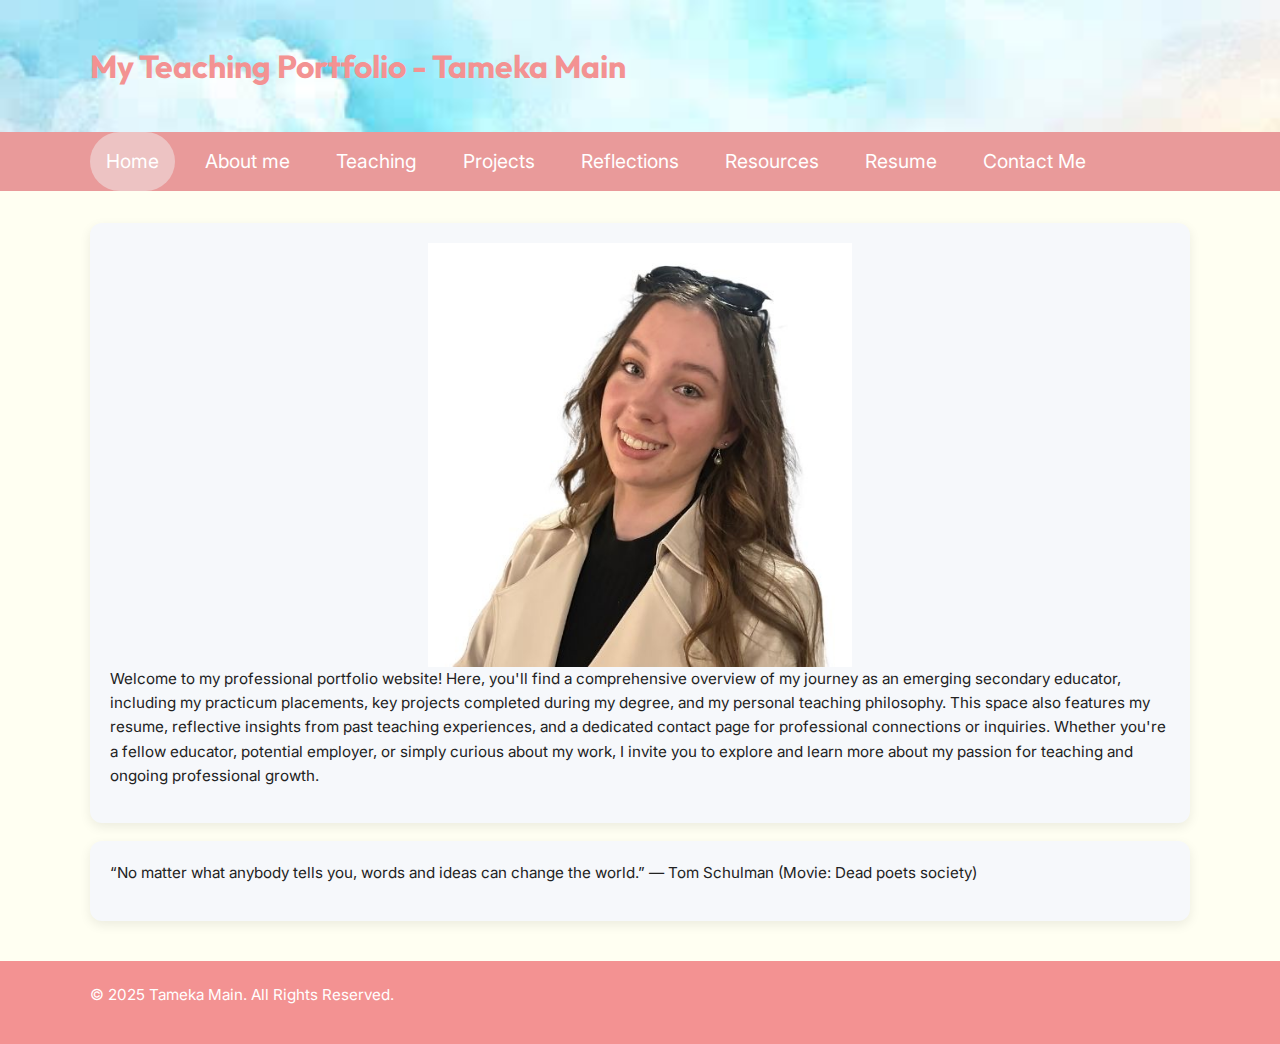
<file: index.html>
<!DOCTYPE html>
<html lang="en">
<head>
    <meta charset="UTF-8">
    <meta name="viewport" content="width=device-width, initial-scale=1.0">
    <title>Tameka's Teaching portfolio - Index page </title>
    <link rel="stylesheet" href="starter.css">
</head>
<body>
    <!--This is the header section for my page-->
    <header>
        <h1>My Teaching Portfolio - Tameka Main </h1>
    </header>
    <!--Navigation menu section: unordered list-->
    <nav>
        <div class="container"> 
            <ul>
                <li><a class="active" href="index.html">Home</a></li>
                <li><a href="about.html">About me</a></li>
                <li><a href="teaching.html">Teaching</a></li>
                <li><a href="projects.html">Projects</a></li>
                <li><a href="reflections.html">Reflections</a></li>
                <li><a href="resources.html">Resources</a></li>
                <li><a href="resume.html">Resume</a></li>
                <li><a href="contact.html">Contact Me</a></li>
            </ul>
        </div>
    </nav>
    <!--This is the main section area of my page, in line with semantic HTML-->
    <main>
        <section class="section">
            <img src="images/profileimage.jpg" alt="my profile image" width="200px" class="img-center" >
            <p>Welcome to my professional portfolio website! Here, you'll find a comprehensive overview of my journey as an emerging secondary educator, including my practicum placements, key projects completed during my degree, and my personal teaching philosophy. This space also features my resume, reflective insights from past teaching experiences, and a dedicated contact page for professional connections or inquiries. Whether you're a fellow educator, potential employer, or simply curious about my work, I invite you to explore and learn more about my passion for teaching and ongoing professional growth.</p>
        </section>

        <!--my favourite quote inserted here-->
             <section class="section"> 
                 <p> “No matter what anybody tells you, words and ideas can change the world.” ― Tom Schulman (Movie: Dead poets society)</p>
            </section>
    
        </main>
    <footer>
        <!--this is the footer section of my page, in line with semantic HTML-->
        <div class="container">
            <p>&copy; 2025 Tameka Main. All Rights Reserved.</p>
        </div>
    </footer>
</body>
</html>
</file>
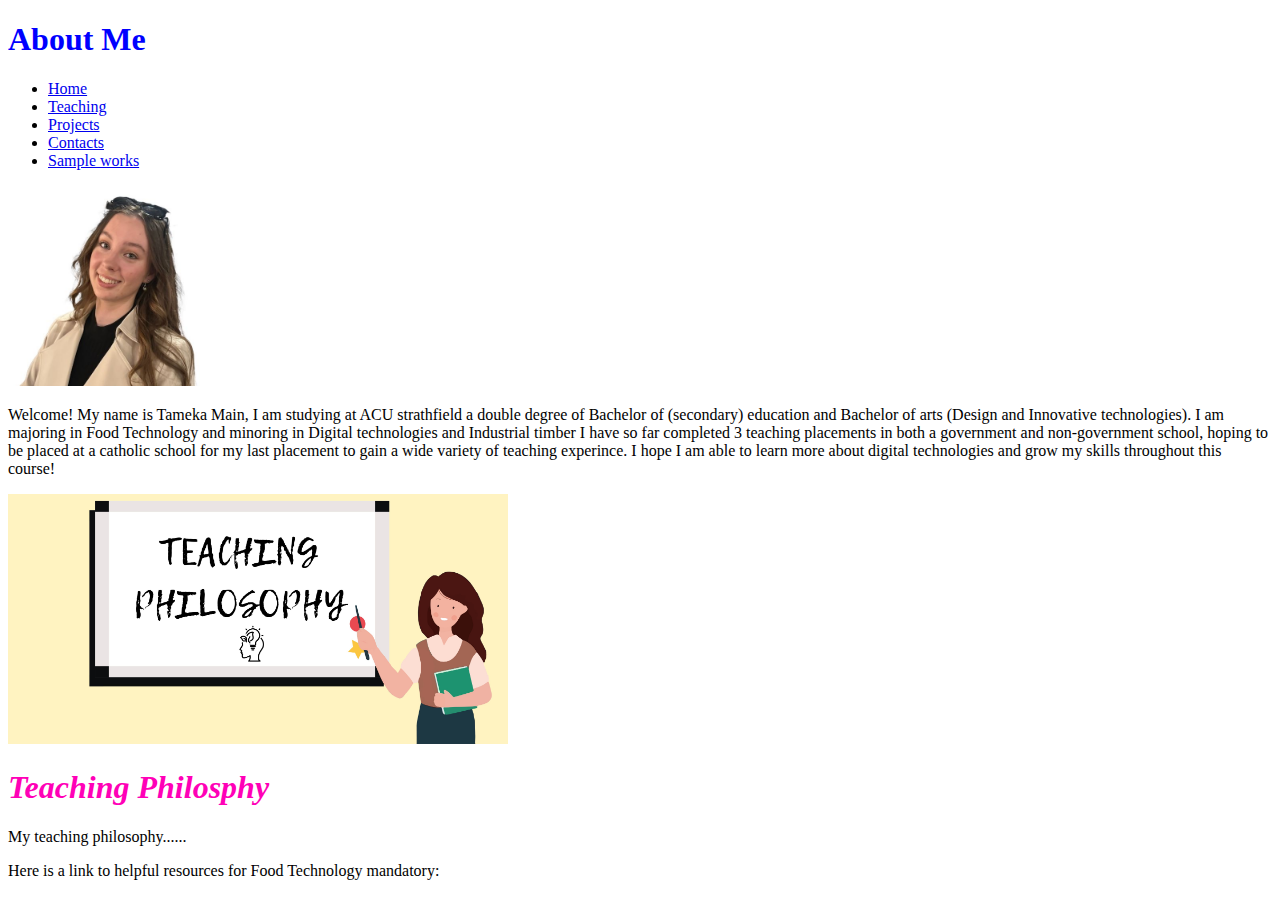
<file: about.html>
<!DOCTYPE html>
<html lang="en">
<head>
<!---->  
    <meta charset="UTF-8">
    <meta name="viewport" content="width=device-width, initial-scale=1.0">
    <title>Tameka's Teaching portfolio - About me</title>
</head>
<body>
    <!-- This is my header section of my page-->
    <header>
        <h1 style="color:blue;">About Me</h1>
    </header>
    <!--Navigation menu section Listed-->
    <nav>
        <ul>
            <li><a href="index.htm">Home</a></li>
            <li><a href="teaching.html">Teaching</a></li>
            <li><a href="projects.html">Projects</a></li>
            <li><a href="contact.html">Contacts</a></li>
            <li><a href="worksamples.html">Sample works</a></li>
        </ul>
    </nav>
    <!--Main content area of page-->
    <main>
        <!-- Section is focused on facts about me -->
        <section>
            <img src="images/profileimage.jpg" alt="my profileimage" width="200px">
            <p>Welcome! My name is Tameka Main, I am studying at ACU strathfield a double degree of Bachelor of (secondary) education and Bachelor of arts (Design and Innovative technologies). I am majoring in Food Technology and minoring in Digital technologies and Industrial timber I have so far completed 3 teaching placements in both a government and non-government school, hoping to be placed at a catholic school for my last placement to gain a wide variety of teaching experince. I hope I am able to learn more about digital technologies and grow my skills throughout this course! </p> <!-- closed off-->
        </section>
        <!--Image added + teaching philosophy -->
            <img src="images/teachingphilosophyimage.jpg" alt="myteachingphilosophy" width="500px">
            <section></section>
            <h1 style="color:rgb(255, 0, 183); font-style: italic;">Teaching Philosphy</h1>
            <p>My teaching philosophy......</p>
        </section>
        <!--Added link to nsw education curriculum-->
        <section>
            <p>Here is a link to helpful resources for Food Technology mandatory:</p>
            <!--added hyperlink here, goes to Food technology mandatory resources, added target to create seperate page to open-->
            <a href="https://educat
</file>
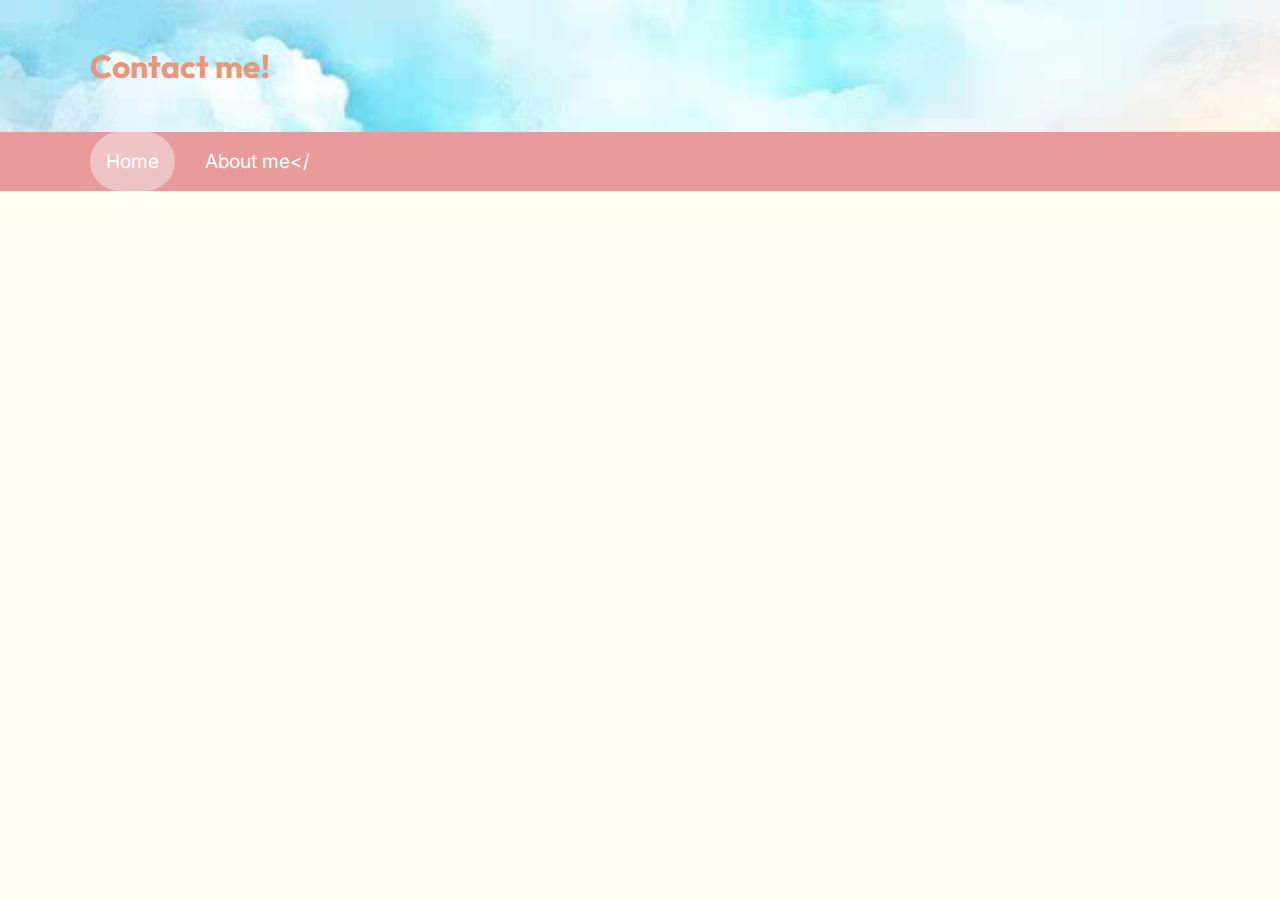
<file: contact.html>
<!DOCTYPE html>
<html lang="en">
<head>
    <meta charset="UTF-8">
    <meta name="viewport" content="width=device-width, initial-scale=1.0">
    <title>Tameka's teaching portfolio - contact me</title>
    <link rel="stylesheet" href="starter.css">
</head>
<body>
    <!--This is the header section for my page-->
    <header>
        <h1 style="color: darksalmon;">Contact me!</h1>
    </header>
    <!--Navigation menu section Listed-->
     <nav>
        <div class="container"> 
            <ul>
                <li><a class="active" href="index.html">Home</a></li>
                <li><a href="about.html">About me</
</file>
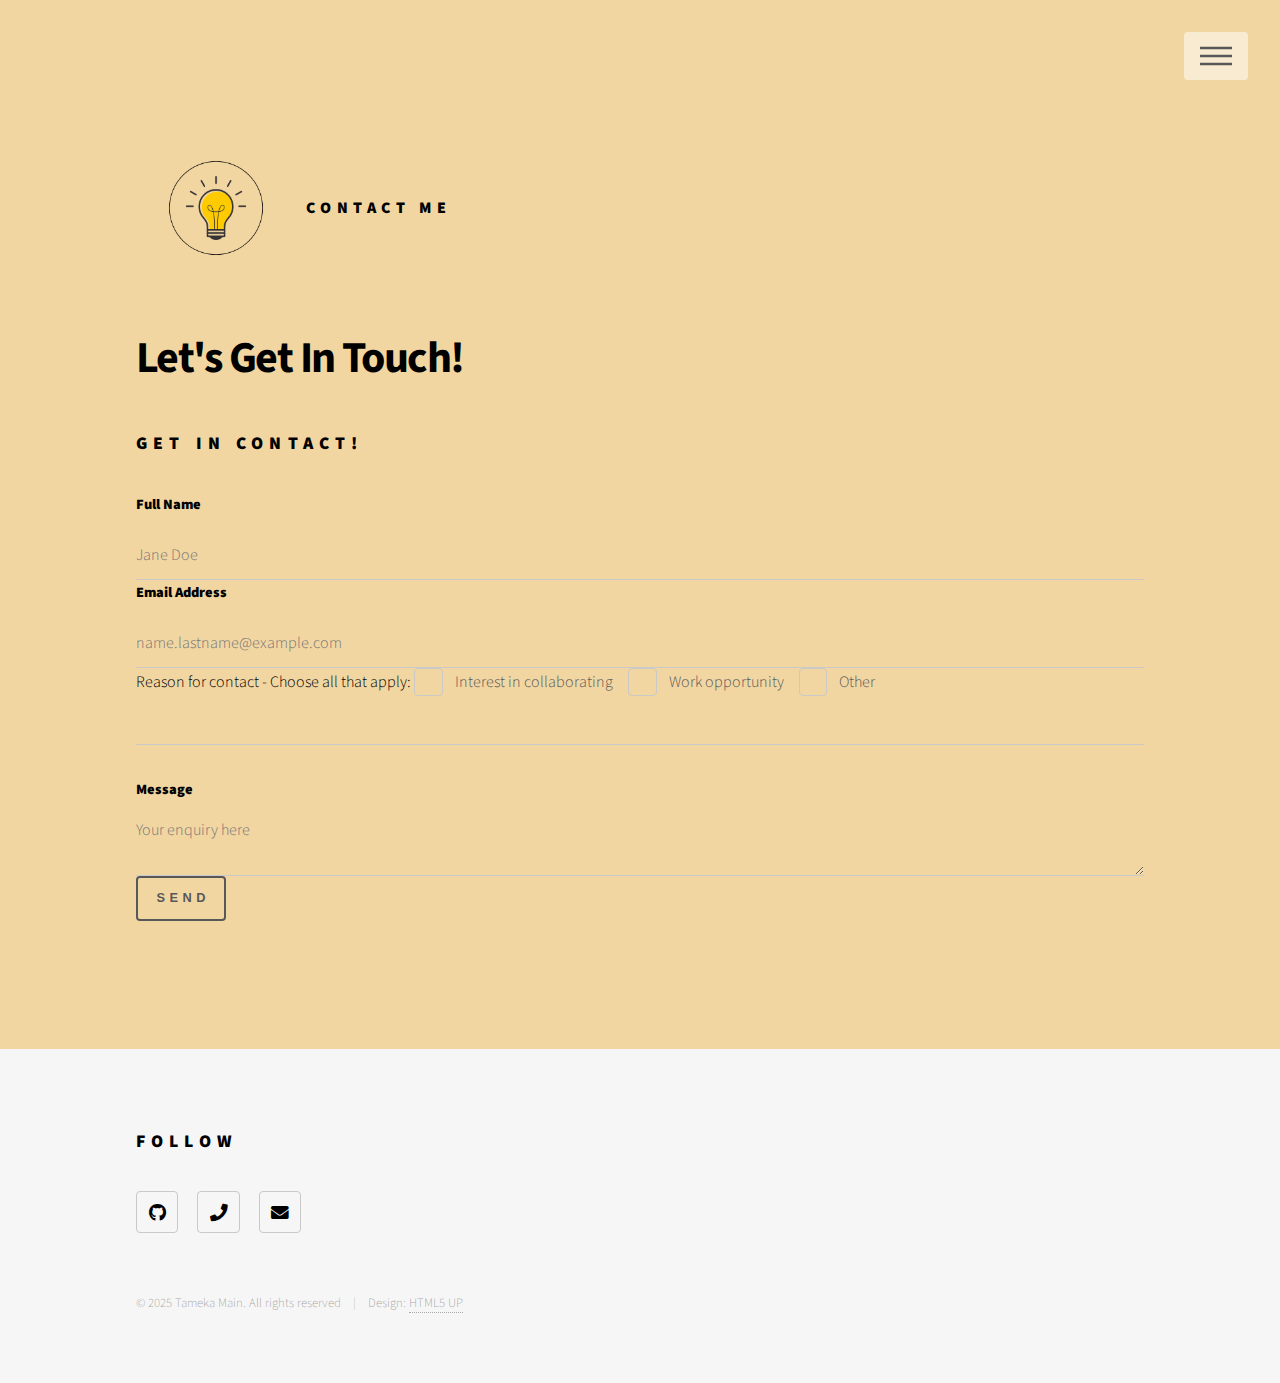
<file: contactme.html>
<!--
	Phantom by HTML5 UP
	html5up.net | @ajlkn
	Free for personal and commercial use under the CCA 3.0 license (html5up.net/license)
-->
<html>
	<head>
		<title>Contact Form - Phantom by HTML5 UP</title>
		<meta charset="utf-8" />
		<meta name="viewport" content="width=device-width, initial-scale=1, user-scalable=no" />
		<link rel="stylesheet" href="assets/css/main.css" />
		<noscript><link rel="stylesheet" href="assets/css/noscript.css" /></noscript>
	</head>
	<body class="is-preload">
		<!-- Wrapper -->
			<div id="wrapper">

				<!-- Header -->
					<header id="header">
						<div class="inner">

							<!-- Logo -->
								<a href="index.html" class="logo">
									<span class="symbol"><img src="images/lightbulbyellow.png" alt="Yellow lightbulb inside a black outlined circle" /></span><span class="title">Contact Me</span>
								</a>

							<!-- Nav -->
								<nav>
									<ul>
										<li><a href="#menu">Menu</a></li>
									</ul>
								</nav>

						</div>
					</header>

				<!-- Menu -->
					<nav id="menu">
						<h2>Menu</h2>
						<ul>
							<li><a href="index.html">Home</a></li>
							<li><a href="about.html">About Me</a></li>
							<li><a href="teaching.html">Teaching Philosophy</a></li>
							<li><a href="projects.html">Projects</a></li>
							<li><a href="reflections.html">Reflections</a></li>
							<li><a href="contactme.html">Contact Me</a></li>
							<li><a href="resume.html">Resume</a></li>
						</ul>
					</nav>

				<!-- Main area of content on this page-->
					<div id="main">
						<div class="inner">
							<h1>Let's Get In Touch!</h1>
							
							<!-- This section is for-->
							<section class="section">
								<h2>Get in contact!</h2>
								<form id="contact-form" action="https://formsubmit.co/e3a219d852746ca8f71a11f6756a941b" onsubmit="return validateForm()" method="post" >
									<fieldset>
										<!-- Form text input for Full Name-->
										<label for="name">Full Name</label>
										<input id="name" name="name" type="text" placeholder="Jane Doe" required minlength="2">
										<!-- Form text input for Email-->
										<label for="email">Email Address</label>
										<input id="email" name="email" type="email" placeholder="name.lastname@example.com" required autocomplete="email">
										<!--Form checkbox input for reason for contact-->
										Reason for contact - Choose all that apply:
										<input id="reason-collab" name="reason" type="checkbox" value="collaboration">
										<label for="reason-collab"> Interest in collaborating</label>
										<input id="reason-work" name="reason" type="checkbox" value="collaboration">
										<label for="reason-work"> Work opportunity</label>
										<input id="reason-other" name="reason" type="checkbox" value="collaboration">
										<label for="reason-other"> Other</label>
										<hr> <!-- Created anotherl line of serparation-->
										<!--Form text input for message box-->
										<div>
											<label for="message">Message</label>
											<Textarea id="message" name="message" type="message" placeholder="Your enquiry here" required minlength="4"></Textarea>
										</div>
										<!--Honeypot anti-spam field-->
										<input type="text" name="honey" tabindex="-1" aria-hidden="true" style="position:absolute;left:-9999px;">
										<button type="submit">Send</button> 
									</fieldset>
								</form>
							</section>
						</div>
					</div>

				<!-- Footer -->
					<footer id="footer">
						<div class="inner">
							<section>
								<h2>Follow</h2>
								<ul class="icons">
									<li><a href="#" class="icon brands style2 fa-github"><span class="label">GitHub</span></a></li>
									<li><a href="#" class="icon solid style2 fa-phone"><span class="label">Phone</span></a></li>
									<li><a href="#" class="icon solid style2 fa-envelope"><span class="label">Email</span></a></li>
								</ul>
							</section>
							<ul class="copyright">
								<li>&copy; 2025 Tameka Main. All rights reserved</li><li>Design: <a href="http://html5up.net">HTML5 UP</a></li>
							</ul>
						</d
</file>
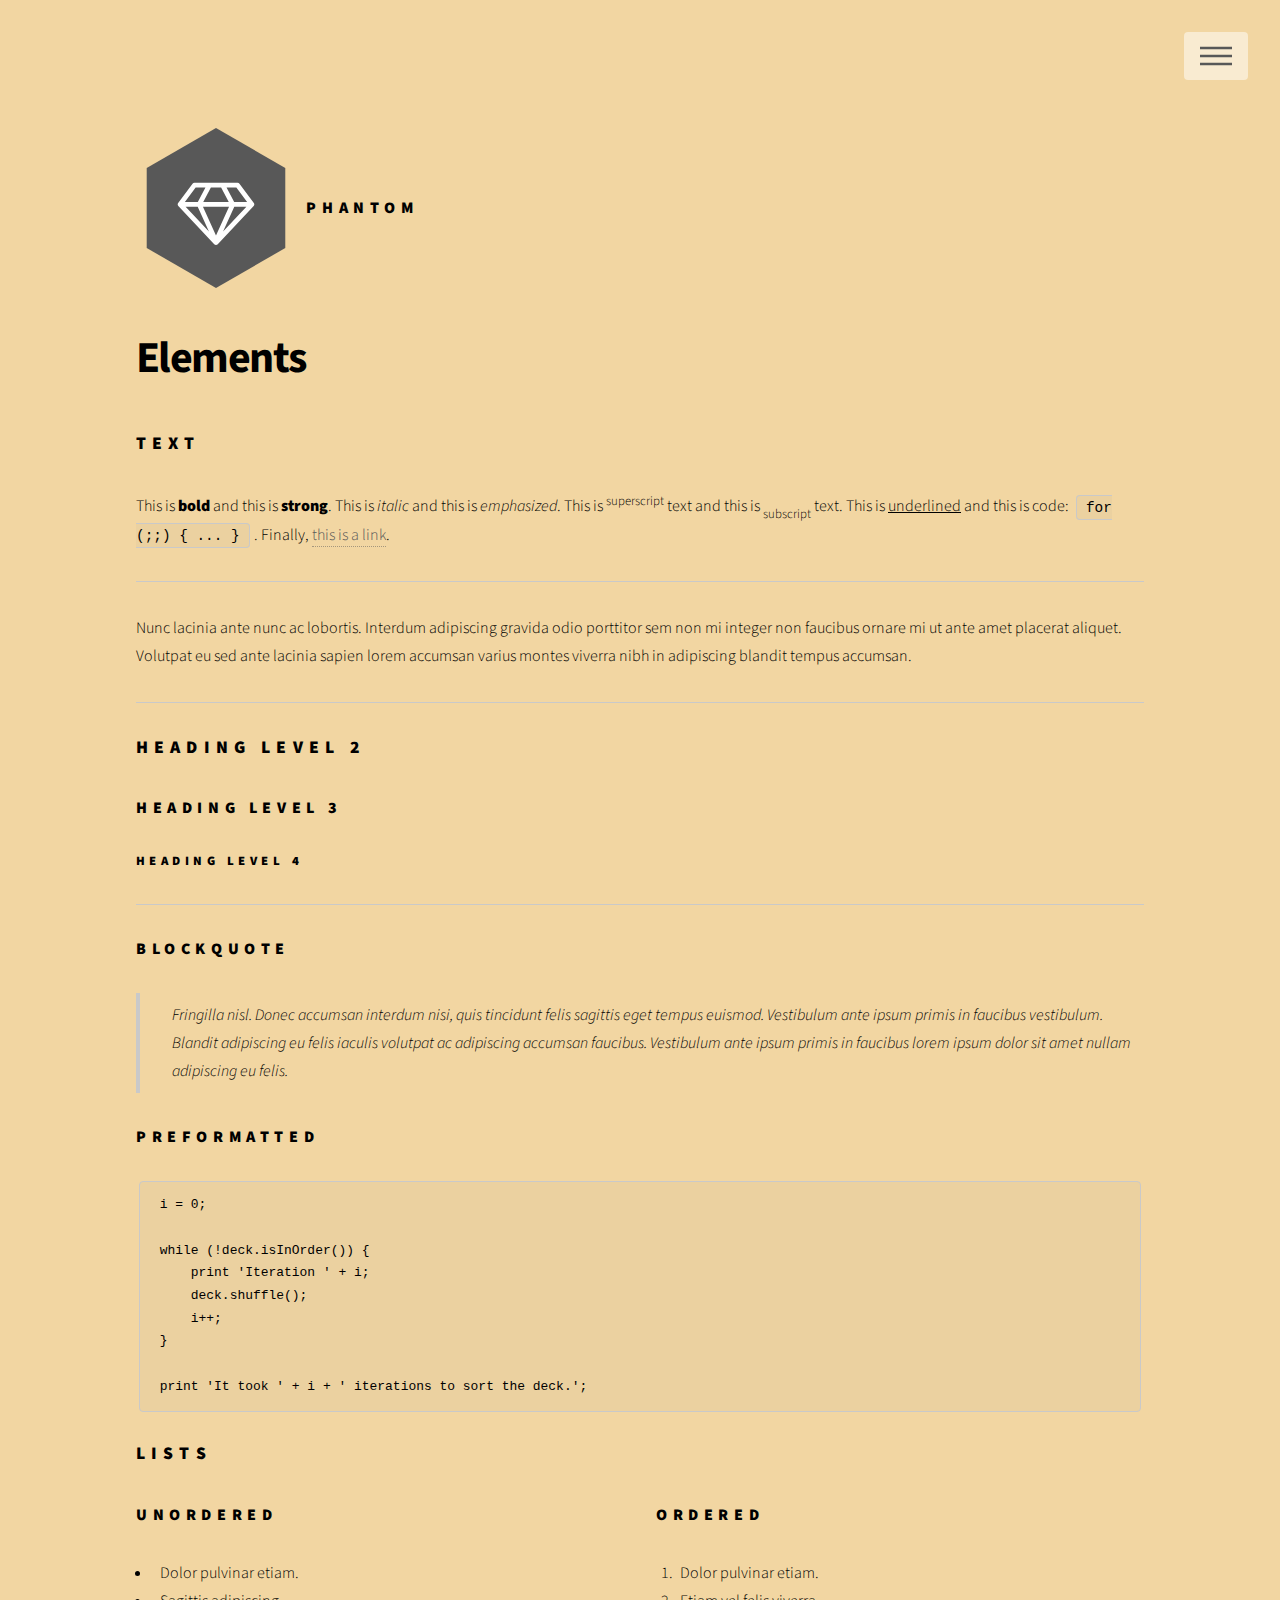
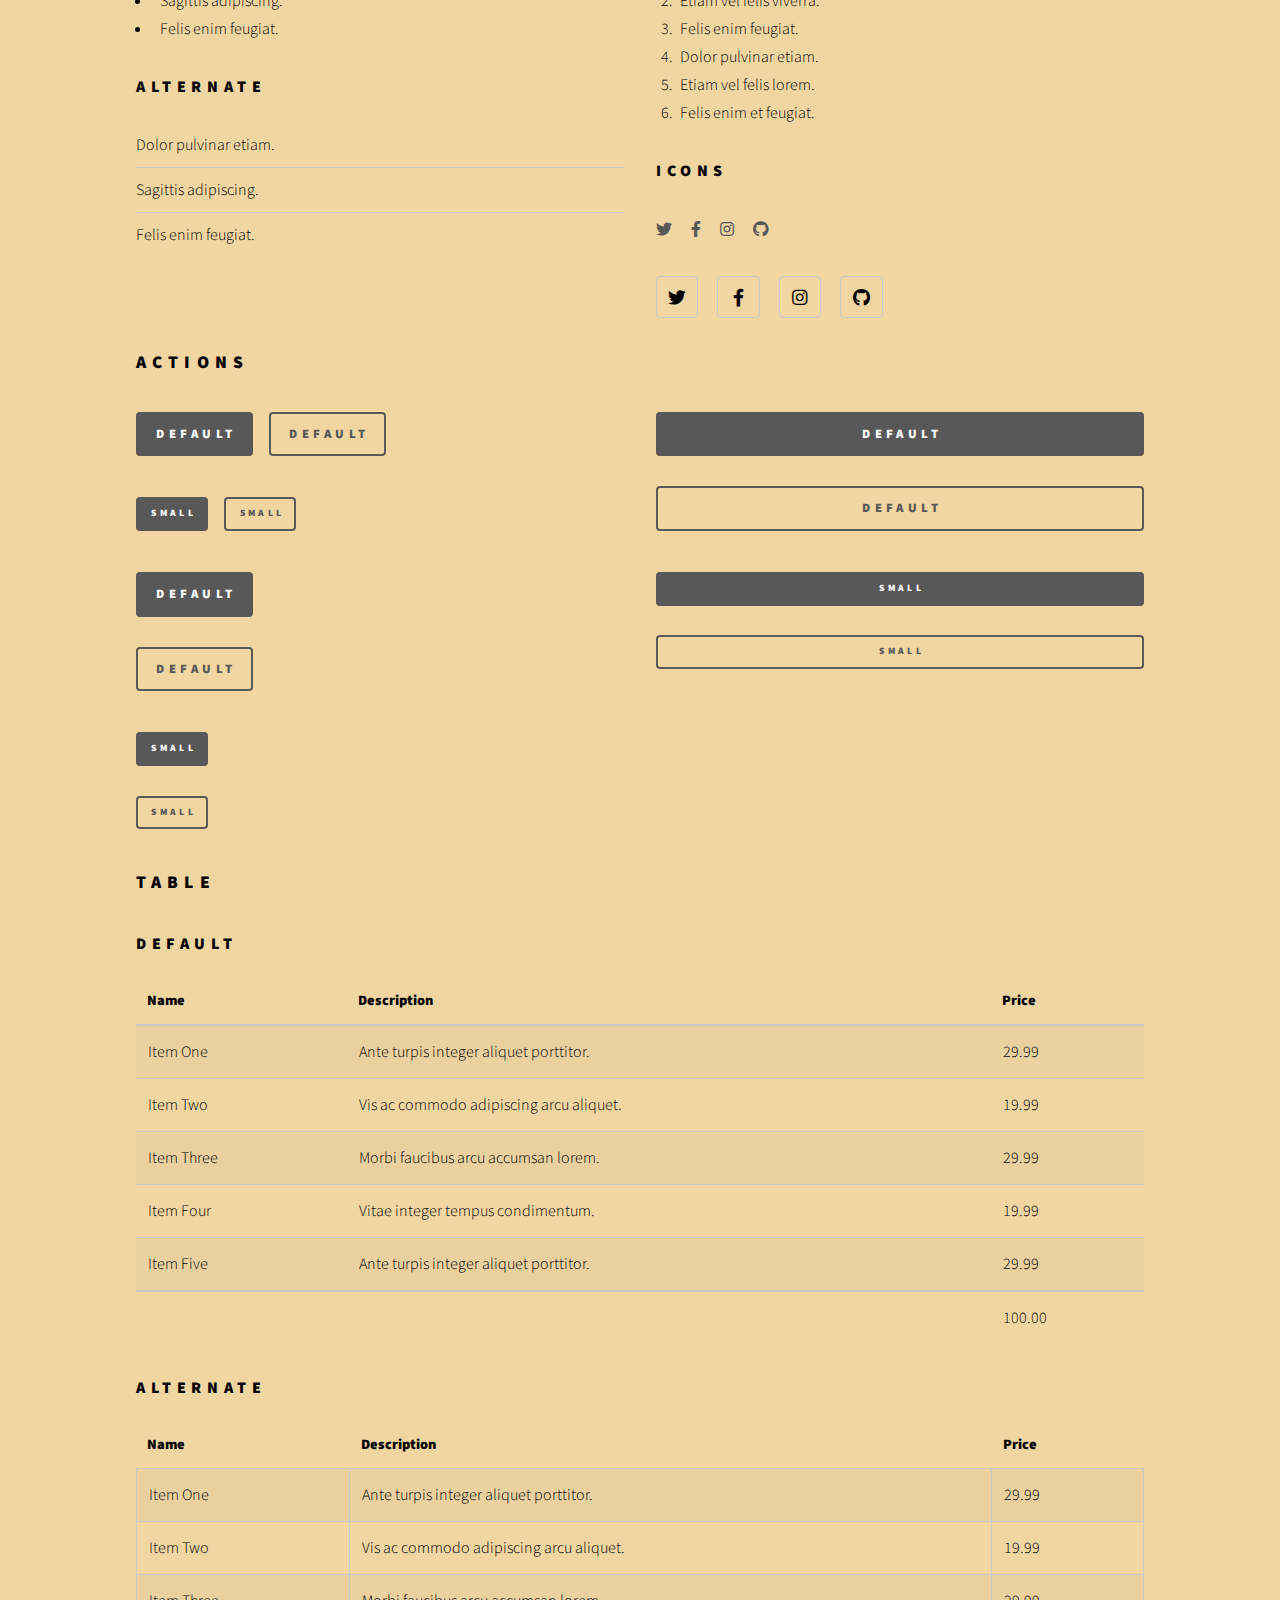
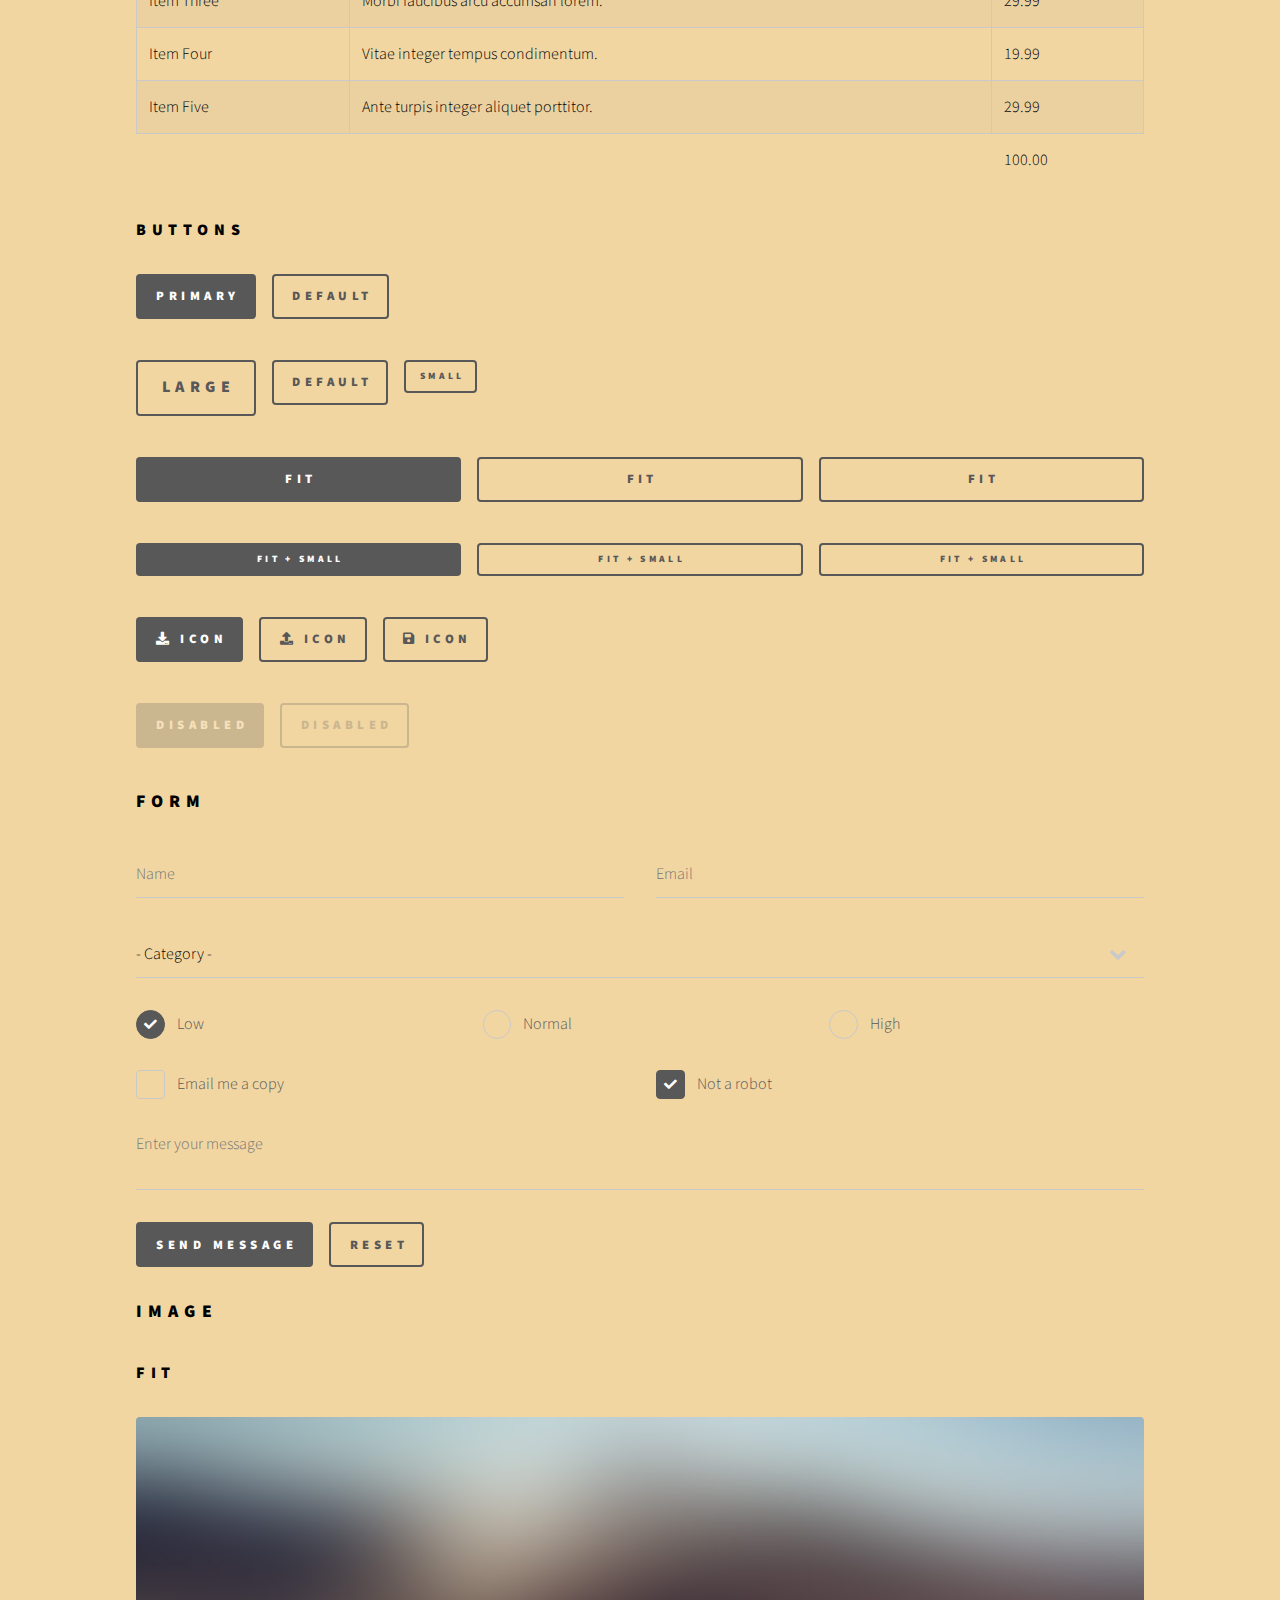
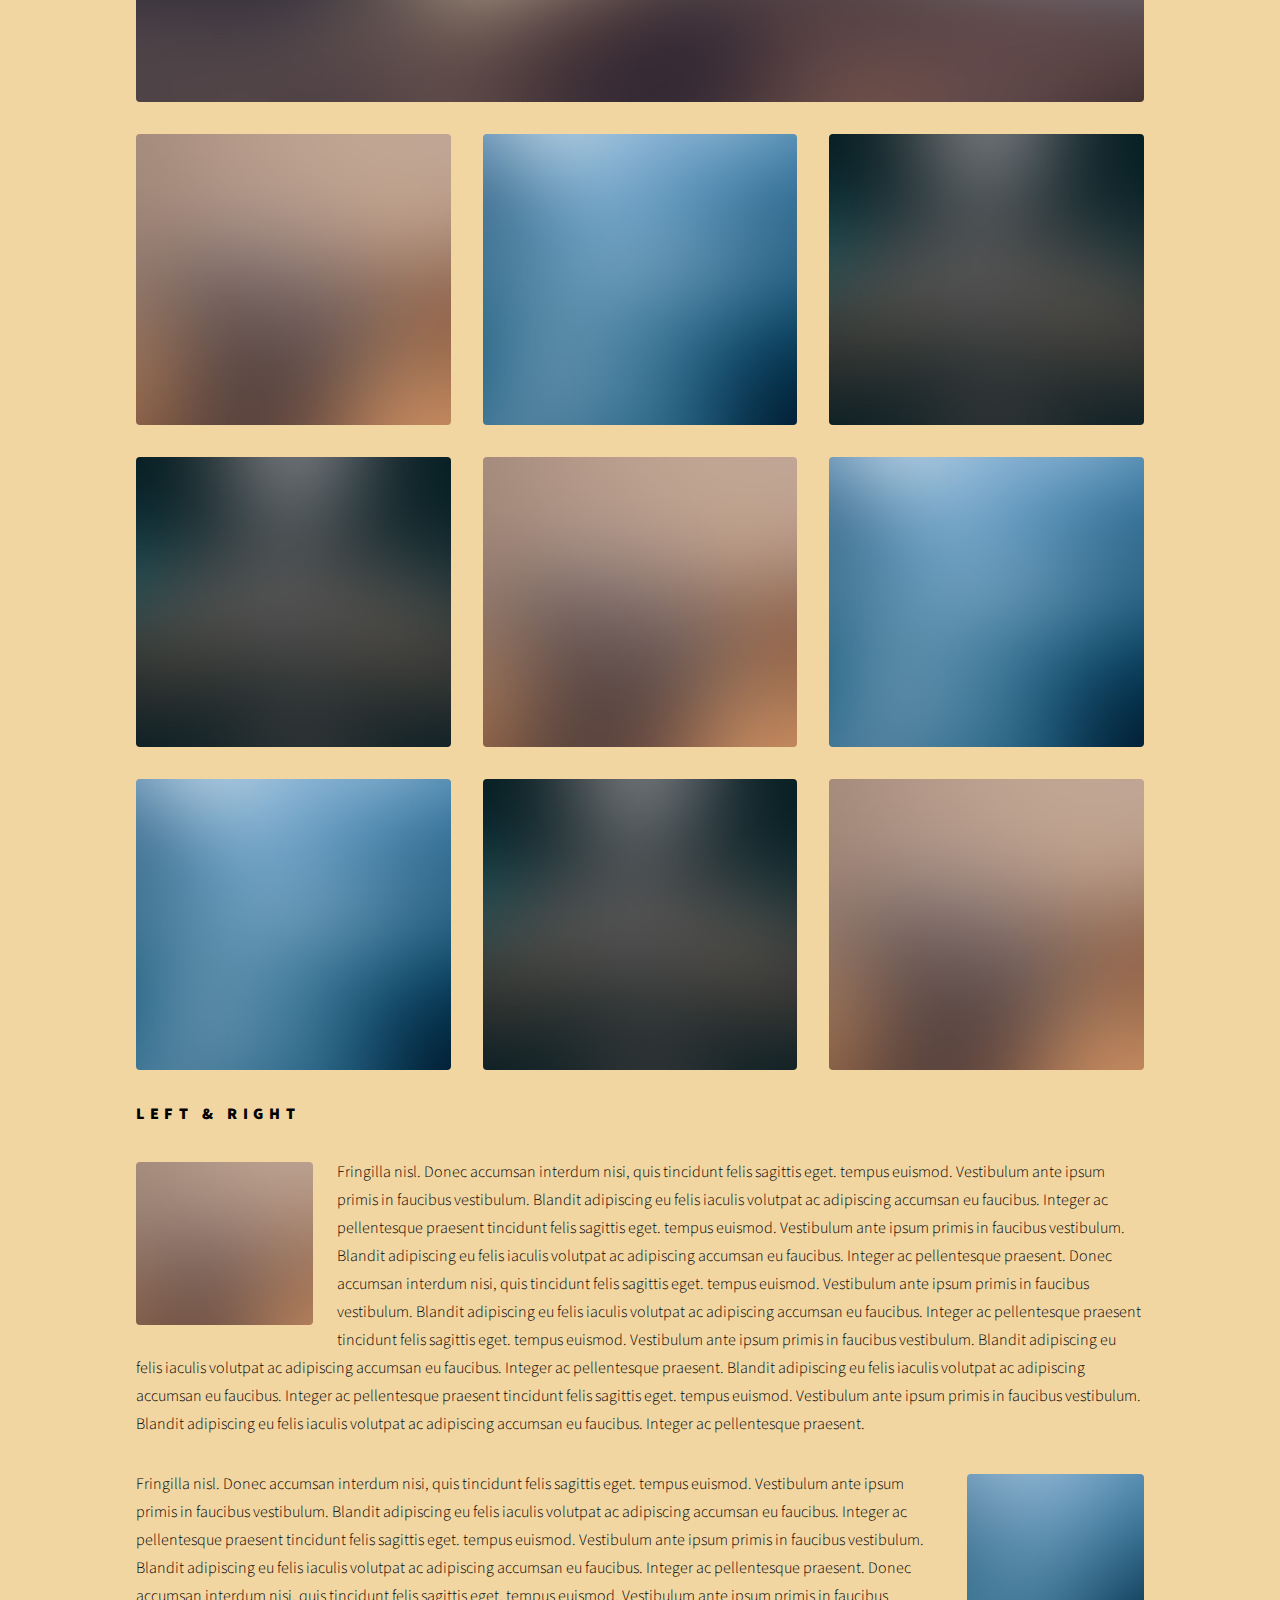
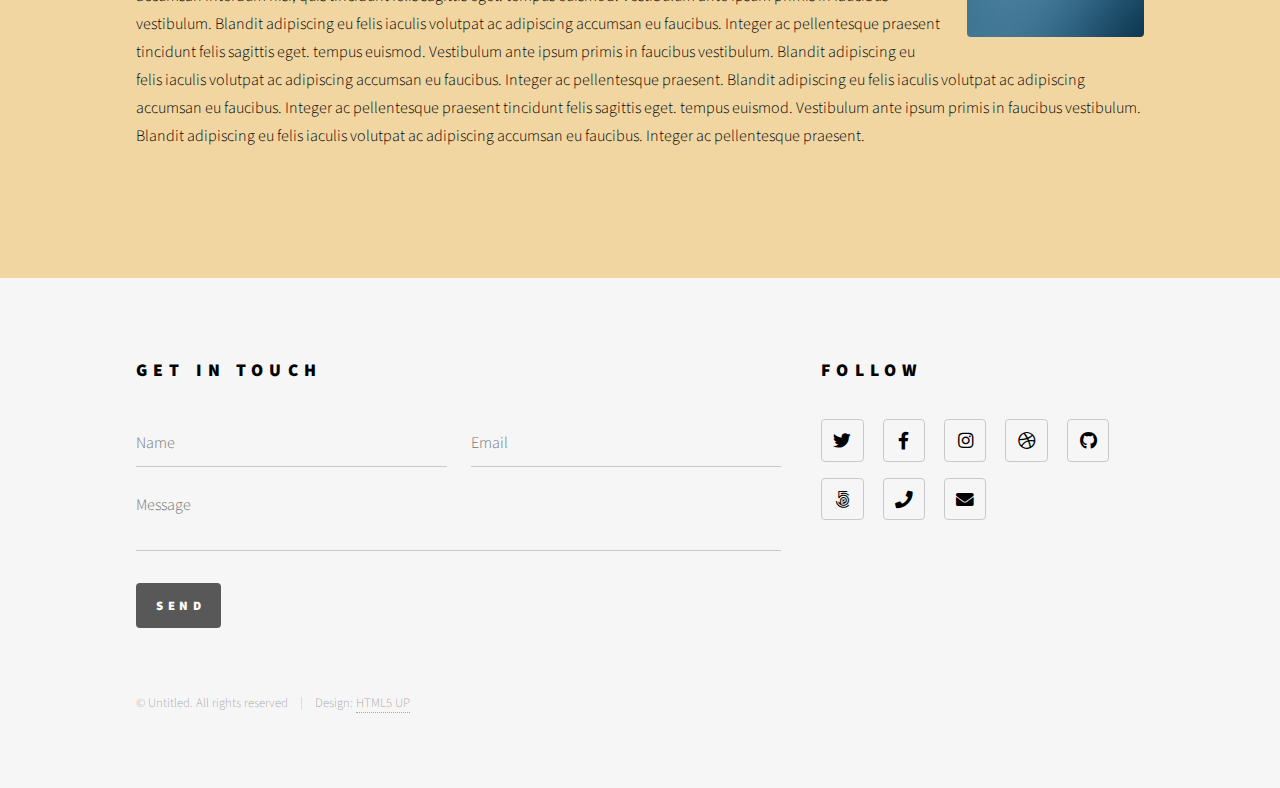
<file: elements.html>
<!DOCTYPE HTML>
<!--
	Phantom by HTML5 UP
	html5up.net | @ajlkn
	Free for personal and commercial use under the CCA 3.0 license (html5up.net/license)
-->
<html>
	<head>
		<title>Elements - Phantom by HTML5 UP</title>
		<meta charset="utf-8" />
		<meta name="viewport" content="width=device-width, initial-scale=1, user-scalable=no" />
		<link rel="stylesheet" href="assets/css/main.css" />
		<noscript><link rel="stylesheet" href="assets/css/noscript.css" /></noscript>
	</head>
	<body class="is-preload">
		<!-- Wrapper -->
			<div id="wrapper">

				<!-- Header -->
					<header id="header">
						<div class="inner">

							<!-- Logo -->
								<a href="index.html" class="logo">
									<span class="symbol"><img src="images/logo.svg" alt="" /></span><span class="title">Phantom</span>
								</a>

							<!-- Nav -->
								<nav>
									<ul>
										<li><a href="#menu">Menu</a></li>
									</ul>
								</nav>

						</div>
					</header>

				<!-- Menu -->
					<nav id="menu">
						<h2>Menu</h2>
						<ul>
							<li><a href="index.html">Home</a></li>
							<li><a href="generic.html">Ipsum veroeros</a></li>
							<li><a href="generic.html">Tempus etiam</a></li>
							<li><a href="generic.html">Consequat dolor</a></li>
							<li><a href="elements.html">Elements</a></li>
						</ul>
					</nav>

				<!-- Main -->
					<div id="main">
						<div class="inner">
							<h1>Elements</h1>

							<!-- Text -->
								<section>
									<h2>Text</h2>
									<p>This is <b>bold</b> and this is <strong>strong</strong>. This is <i>italic</i> and this is <em>emphasized</em>.
									This is <sup>superscript</sup> text and this is <sub>subscript</sub> text.
									This is <u>underlined</u> and this is code: <code>for (;;) { ... }</code>. Finally, <a href="#">this is a link</a>.</p>
									<hr />
									<p>Nunc lacinia ante nunc ac lobortis. Interdum adipiscing gravida odio porttitor sem non mi integer non faucibus ornare mi ut ante amet placerat aliquet. Volutpat eu sed ante lacinia sapien lorem accumsan varius montes viverra nibh in adipiscing blandit tempus accumsan.</p>
									<hr />
									<h2>Heading Level 2</h2>
									<h3>Heading Level 3</h3>
									<h4>Heading Level 4</h4>
									<hr />
									<h3>Blockquote</h3>
									<blockquote>Fringilla nisl. Donec accumsan interdum nisi, quis tincidunt felis sagittis eget tempus euismod. Vestibulum ante ipsum primis in faucibus vestibulum. Blandit adipiscing eu felis iaculis volutpat ac adipiscing accumsan faucibus. Vestibulum ante ipsum primis in faucibus lorem ipsum dolor sit amet nullam adipiscing eu felis.</blockquote>
									<h3>Preformatted</h3>
									<pre><code>i = 0;

while (!deck.isInOrder()) {
    print 'Iteration ' + i;
    deck.shuffle();
    i++;
}

print 'It took ' + i + ' iterations to sort the deck.';</code></pre>
								</section>

							<!-- Lists -->
								<section>
									<h2>Lists</h2>
									<div class="row">
										<div class="col-6 col-12-medium">
											<h3>Unordered</h3>
											<ul>
												<li>Dolor pulvinar etiam.</li>
												<li>Sagittis adipiscing.</li>
												<li>Felis enim feugiat.</li>
											</ul>
											<h3>Alternate</h3>
											<ul class="alt">
												<li>Dolor pulvinar etiam.</li>
												<li>Sagittis adipiscing.</li>
												<li>Felis enim feugiat.</li>
											</ul>
										</div>
										<div class="col-6 col-12-medium">
											<h3>Ordered</h3>
											<ol>
												<li>Dolor pulvinar etiam.</li>
												<li>Etiam vel felis viverra.</li>
												<li>Felis enim feugiat.</li>
												<li>Dolor pulvinar etiam.</li>
												<li>Etiam vel felis lorem.</li>
												<li>Felis enim et feugiat.</li>
											</ol>
											<h3>Icons</h3>
											<ul class="icons">
												<li><a href="#" class="icon brands style1 fa-twitter"><span class="label">Twitter</span></a></li>
												<li><a href="#" class="icon brands style1 fa-facebook-f"><span class="label">Facebook</span></a></li>
												<li><a href="#" class="icon brands style1 fa-instagram"><span class="label">Instagram</span></a></li>
												<li><a href="#" class="icon brands style1 fa-github"><span class="label">Github</span></a></li>
											</ul>
											<ul class="icons">
												<li><a href="#" class="icon brands style2 fa-twitter"><span class="label">Twitter</span></a></li>
												<li><a href="#" class="icon brands style2 fa-facebook-f"><span class="label">Facebook</span></a></li>
												<li><a href="#" class="icon brands style2 fa-instagram"><span class="label">Instagram</span></a></li>
												<li><a href="#" class="icon brands style2 fa-github"><span class="label">Github</span></a></li>
											</ul>
										</div>
									</div>
									<h2>Actions</h2>
									<div class="row">
										<div class="col-6 col-12-medium">
											<ul class="actions">
												<li><a href="#" class="button primary">Default</a></li>
												<li><a href="#" class="button">Default</a></li>
											</ul>
											<ul class="actions small">
												<li><a href="#" class="button primary small">Small</a></li>
												<li><a href="#" class="button small">Small</a></li>
											</ul>
											<ul class="actions stacked">
												<li><a href="#" class="button primary">Default</a></li>
												<li><a href="#" class="button">Default</a></li>
											</ul>
											<ul class="actions stacked">
												<li><a href="#" class="button primary small">Small</a></li>
												<li><a href="#" class="button small">Small</a></li>
											</ul>
										</div>
										<div class="col-6 col-12-medium">
											<ul class="actions stacked">
												<li><a href="#" class="button primary fit">Default</a></li>
												<li><a href="#" class="button fit">Default</a></li>
											</ul>
											<ul class="actions stacked">
												<li><a href="#" class="button primary small fit">Small</a></li>
												<li><a href="#" class="button small fit">Small</a></li>
											</ul>
										</div>
									</div>
								</section>

							<!-- Table -->
								<section>
									<h2>Table</h2>
									<h3>Default</h3>
									<div class="table-wrapper">
										<table>
											<thead>
												<tr>
													<th>Name</th>
													<th>Description</th>
													<th>Price</th>
												</tr>
											</thead>
											<tbody>
												<tr>
													<td>Item One</td>
													<td>Ante turpis integer aliquet porttitor.</td>
													<td>29.99</td>
												</tr>
												<tr>
													<td>Item Two</td>
													<td>Vis ac commodo adipiscing arcu aliquet.</td>
													<td>19.99</td>
												</tr>
												<tr>
													<td>Item Three</td>
													<td> Morbi faucibus arcu accumsan lorem.</td>
													<td>29.99</td>
												</tr>
												<tr>
													<td>Item Four</td>
													<td>Vitae integer tempus condimentum.</td>
													<td>19.99</td>
												</tr>
												<tr>
													<td>Item Five</td>
													<td>Ante turpis integer aliquet porttitor.</td>
													<td>29.99</td>
												</tr>
											</tbody>
											<tfoot>
												<tr>
													<td colspan="2"></td>
													<td>100.00</td>
												</tr>
											</tfoot>
										</table>
									</div>

									<h3>Alternate</h3>
									<div class="table-wrapper">
										<table class="alt">
											<thead>
												<tr>
													<th>Name</th>
													<th>Description</th>
													<th>Price</th>
												</tr>
											</thead>
											<tbody>
												<tr>
													<td>Item One</td>
													<td>Ante turpis integer aliquet porttitor.</td>
													<td>29.99</td>
												</tr>
												<tr>
													<td>Item Two</td>
													<td>Vis ac commodo adipiscing arcu aliquet.</td>
													<td>19.99</td>
												</tr>
												<tr>
													<td>Item Three</td>
													<td> Morbi faucibus arcu accumsan lorem.</td>
													<td>29.99</td>
												</tr>
												<tr>
													<td>Item Four</td>
													<td>Vitae integer tempus condimentum.</td>
													<td>19.99</td>
												</tr>
												<tr>
													<td>Item Five</td>
													<td>Ante turpis integer aliquet porttitor.</td>
													<td>29.99</td>
												</tr>
											</tbody>
											<tfoot>
												<tr>
													<td colspan="2"></td>
													<td>100.00</td>
												</tr>
											</tfoot>
										</table>
									</div>
								</section>

							<!-- Buttons -->
								<section>
									<h3>Buttons</h3>
									<ul class="actions">
										<li><a href="#" class="button primary">Primary</a></li>
										<li><a href="#" class="button">Default</a></li>
									</ul>
									<ul class="actions">
										<li><a href="#" class="button large">Large</a></li>
										<li><a href="#" class="button">Default</a></li>
										<li><a href="#" class="button small">Small</a></li>
									</ul>
									<ul class="actions fit">
										<li><a href="#" class="button primary fit">Fit</a></li>
										<li><a href="#" class="button fit">Fit</a></li>
										<li><a href="#" class="button fit">Fit</a></li>
									</ul>
									<ul class="actions fit small">
										<li><a href="#" class="button primary fit small">Fit + Small</a></li>
										<li><a href="#" class="button fit small">Fit + Small</a></li>
										<li><a href="#" class="button fit small">Fit + Small</a></li>
									</ul>
									<ul class="actions">
										<li><a href="#" class="button primary icon solid fa-download">Icon</a></li>
										<li><a href="#" class="button icon solid fa-upload">Icon</a></li>
										<li><a href="#" class="button icon solid fa-save">Icon</a></li>
									</ul>
									<ul class="actions">
										<li><span class="button primary disabled">Disabled</span></li>
										<li><span class="button disabled">Disabled</span></li>
									</ul>
								</section>

							<!-- Form -->
								<section>
									<h2>Form</h2>
									<form method="post" action="#">
										<div class="row gtr-uniform">
											<div class="col-6 col-12-xsmall">
												<input type="text" name="demo-name" id="demo-name" value="" placeholder="Name" />
											</div>
											<div class="col-6 col-12-xsmall">
												<input type="email" name="demo-email" id="demo-email" value="" placeholder="Email" />
											</div>
											<div class="col-12">
												<select name="demo-category" id="demo-category">
													<option value="">- Category -</option>
													<option value="1">Manufacturing</option>
													<option value="1">Shipping</option>
													<option value="1">Administration</option>
													<option value="1">Human Resources</option>
												</select>
											</div>
											<div class="col-4 col-12-small">
												<input type="radio" id="demo-priority-low" name="demo-priority" checked>
												<label for="demo-priority-low">Low</label>
											</div>
											<div class="col-4 col-12-small">
												<input type="radio" id="demo-priority-normal" name="demo-priority">
												<label for="demo-priority-normal">Normal</label>
											</div>
											<div class="col-4 col-12-small">
												<input type="radio" id="demo-priority-high" name="demo-priority">
												<label for="demo-priority-high">High</label>
											</div>
											<div class="col-6 col-12-small">
												<input type="checkbox" id="demo-copy" name="demo-copy">
												<label for="demo-copy">Email me a copy</label>
											</div>
											<div class="col-6 col-12-small">
												<input type="checkbox" id="demo-human" name="demo-human" checked>
												<label for="demo-human">Not a robot</label>
											</div>
											<div class="col-12">
												<textarea name="demo-message" id="demo-message" placeholder="Enter your message" rows="6"></textarea>
											</div>
											<div class="col-12">
												<ul class="actions">
													<li><input type="submit" value="Send Message" class="primary" /></li>
													<li><input type="reset" value="Reset" /></li>
												</ul>
											</div>
										</div>
									</form>
								</section>

							<!-- Image -->
								<section>
									<h2>Image</h2>
									<h3>Fit</h3>
									<div class="box alt">
										<div class="row gtr-uniform">
											<div class="col-12"><span class="image fit"><img src="images/pic13.jpg" alt="" /></span></div>
											<div class="col-4"><span class="image fit"><img src="images/pic01.jpg" alt="" /></span></div>
											<div class="col-4"><span class="image fit"><img src="images/pic02.jpg" alt="" /></span></div>
											<div class="col-4"><span class="image fit"><img src="images/pic03.jpg" alt="" /></span></div>
											<div class="col-4"><span class="image fit"><img src="images/pic03.jpg" alt="" /></span></div>
											<div class="col-4"><span class="image fit"><img src="images/pic01.jpg" alt="" /></span></div>
											<div class="col-4"><span class="image fit"><img src="images/pic02.jpg" alt="" /></span></div>
											<div class="col-4"><span class="image fit"><img src="images/pic02.jpg" alt="" /></span></div>
											<div class="col-4"><span class="image fit"><img src="images/pic03.jpg" alt="" /></span></div>
											<div class="col-4"><span class="image fit"><img src="images/pic01.jpg" alt="" /></span></div>
										</div>
									</div>
									<h3>Left &amp; Right</h3>
									<p><span class="image left"><img src="images/pic14.jpg" alt="" /></span>Fringilla nisl. Donec accumsan interdum nisi, quis tincidunt felis sagittis eget. tempus euismod. Vestibulum ante ipsum primis in faucibus vestibulum. Blandit adipiscing eu felis iaculis volutpat ac adipiscing accumsan eu faucibus. Integer ac pellentesque praesent tincidunt felis sagittis eget. tempus euismod. Vestibulum ante ipsum primis in faucibus vestibulum. Blandit adipiscing eu felis iaculis volutpat ac adipiscing accumsan eu faucibus. Integer ac pellentesque praesent. Donec accumsan interdum nisi, quis tincidunt felis sagittis eget. tempus euismod. Vestibulum ante ipsum primis in faucibus vestibulum. Blandit adipiscing eu felis iaculis volutpat ac adipiscing accumsan eu faucibus. Integer ac pellentesque praesent tincidunt felis sagittis eget. tempus euismod. Vestibulum ante ipsum primis in faucibus vestibulum. Blandit adipiscing eu felis iaculis volutpat ac adipiscing accumsan eu faucibus. Integer ac pellentesque praesent. Blandit adipiscing eu felis iaculis volutpat ac adipiscing accumsan eu faucibus. Integer ac pellentesque praesent tincidunt felis sagittis eget. tempus euismod. Vestibulum ante ipsum primis in faucibus vestibulum. Blandit adipiscing eu felis iaculis volutpat ac adipiscing accumsan eu faucibus. Integer ac pellentesque praesent.</p>
									<p><span class="image right"><img src="images/pic15.jpg" alt="" /></span>Fringilla nisl. Donec accumsan interdum nisi, quis tincidunt felis sagittis eget. tempus euismod. Vestibulum ante ipsum primis in faucibus vestibulum. Blandit adipiscing eu felis iaculis volutpat ac adipiscing accumsan eu faucibus. Integer ac pellentesque praesent tincidunt felis sagittis eget. tempus euismod. Vestibulum ante ipsum primis in faucibus vestibulum. Blandit adipiscing eu felis iaculis volutpat ac adipiscing accumsan eu faucibus. Integer ac pellentesque praesent. Donec accumsan interdum nisi, quis tincidunt felis sagittis eget. tempus euismod. Vestibulum ante ipsum primis in faucibus vestibulum. Blandit adipiscing eu felis iaculis volutpat ac adipiscing accumsan eu faucibus. Integer ac pellentesque praesent tincidunt felis sagittis eget. tempus euismod. Vestibulum ante ipsum primis in faucibus vestibulum. Blandit adipiscing eu felis iaculis volutpat ac adipiscing accumsan eu faucibus. Integer ac pellentesque praesent. Blandit adipiscing eu felis iaculis volutpat ac adipiscing accumsan eu faucibus. Integer ac pellentesque praesent tincidunt felis sagittis eget. tempus euismod. Vestibulum ante ipsum primis in faucibus vestibulum. Blandit adipiscing eu felis iaculis volutpat ac adipiscing accumsan eu faucibus. Integer ac pellentesque praesent.</p>
								</section>

						</div>
					</div>

				<!-- Footer -->
					<footer id="footer">
						<div class="inner">
							<section>
								<h2>Get in touch</h2>
								<form method="post" action="#">
									<div class="fields">
										<div class="field half">
											<input type="text" name="name" id="name" placeholder="Name" />
										</div>
										<div class="field half">
											<input type="email" name="email" id="email" placeholder="Email" />
										</div>
										<div class="field">
											<textarea name="message" id="message" placeholder="Message"></textarea>
										</div>
									</div>
									<ul class="actions">
										<li><input type="submit" value="Send" class="primary" /></li>
									</ul>
								</form>
							</section>
							<section>
								<h2>Follow</h2>
								<ul class="icons">
									<li><a href="#" class="icon brands style2 fa-twitter"><span class="label">Twitter</span></a></li>
									<li><a href="#" class="icon brands style2 fa-facebook-f"><span class="label">Facebook</span></a></li>
									<li><a href="#" class="icon brands style2 fa-instagram"><span class="label">Instagram</span></a></li>
									<li><a href="#" class="icon brands style2 fa-dribbble"><span class="label">Dribbble</span></a></li>
									<li><a href="#" class="icon brands style2 fa-github"><span class="label">GitHub</span></a></li>
									<li><a href="#" class="icon brands style2 fa-500px"><span class="label">500px</span></a></li>
									<li><a href="#" class="icon solid style2 fa-phone"><span class="label">Phone</span></a></li>
									<li><a href="#" class="icon solid style2 fa-envelope"><span class="label">Email</span></a></li>
								</ul>
							</section>
							<ul class="copyright">
								<li>&copy; Untitled. All rights reserved</li><li>Design: <a href="http://html5up.net">HTML5 UP</a></li>
							</ul>
						</div>
					</footer>

			</div>

		<!-- Scripts -->
			<script src="assets/js/jquery.min.js"></script>
			<script src="assets/js/browser.min.js"></script>
			<script src="assets/js/breakpoints.min.js"></script>
			<script src="assets/js/util.js"></script>
			<script src="assets/js/main.js"></script>

	</body>
</html>
</file>
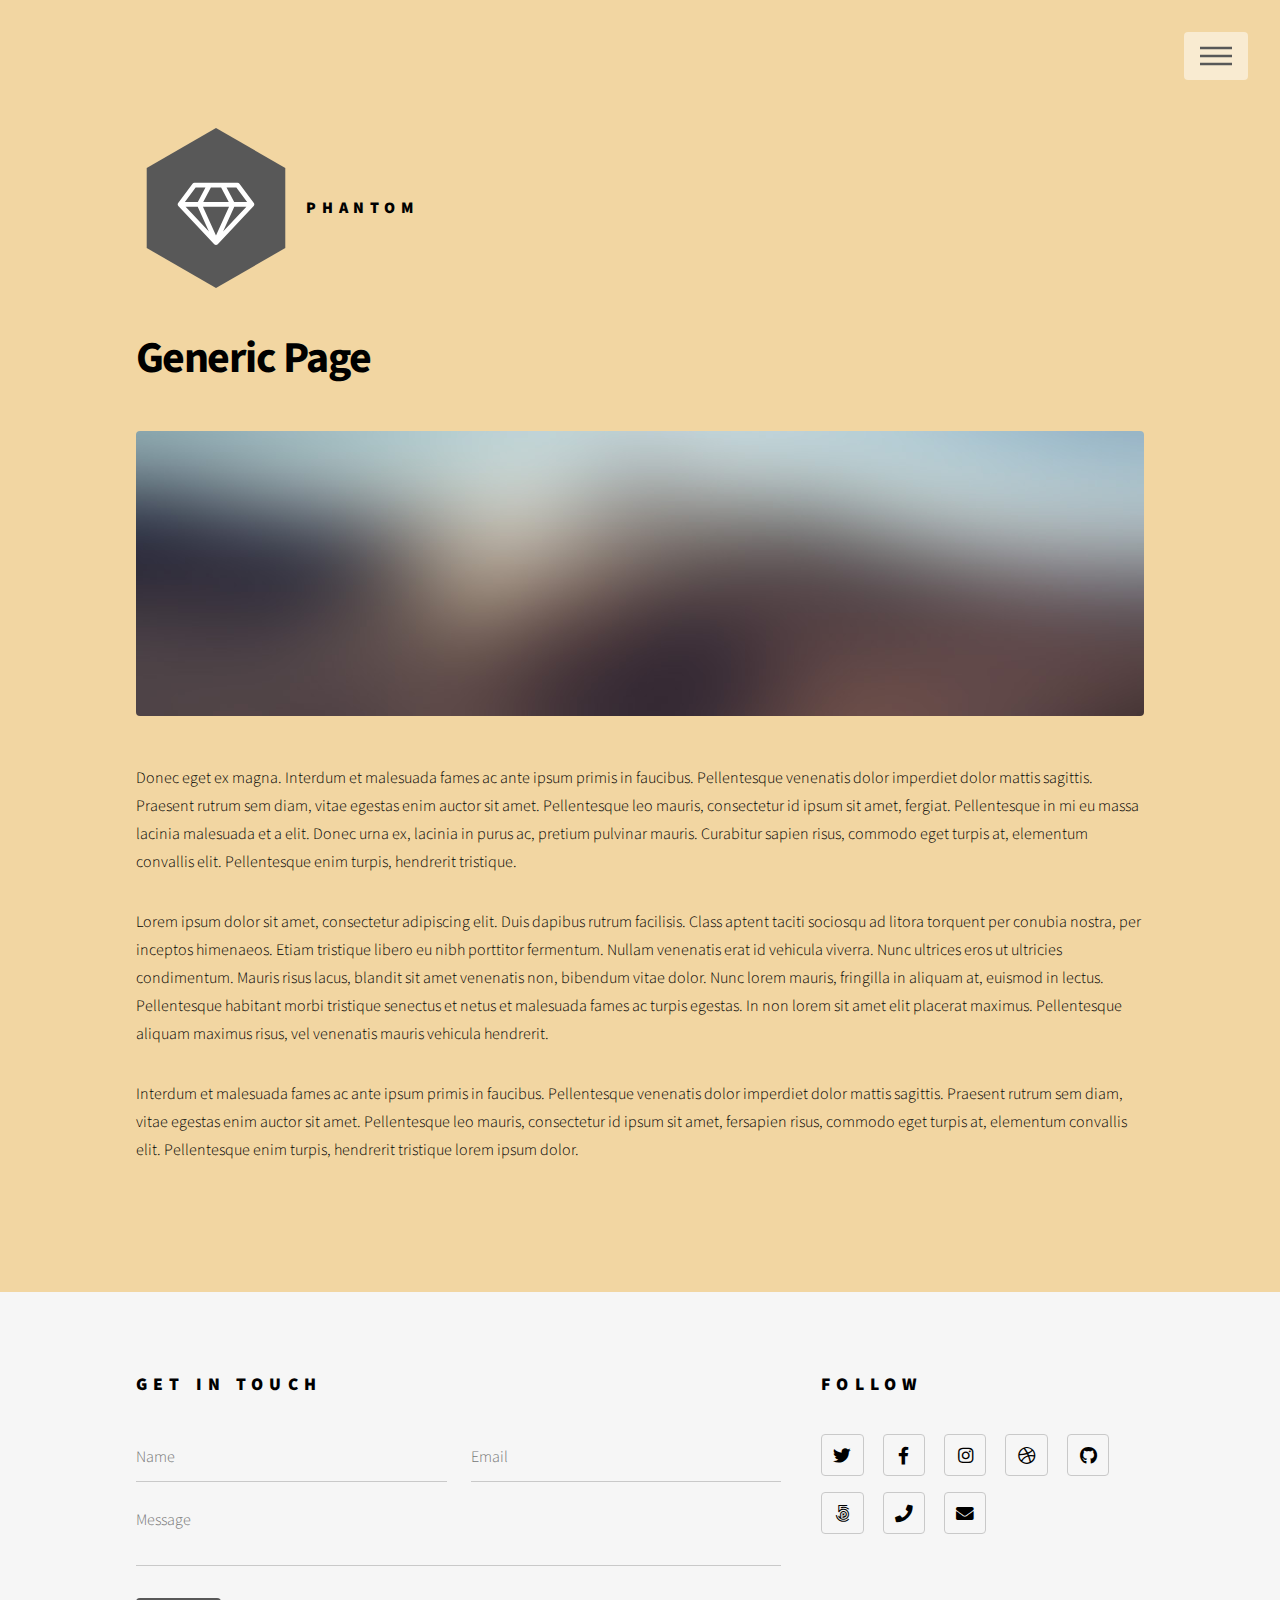
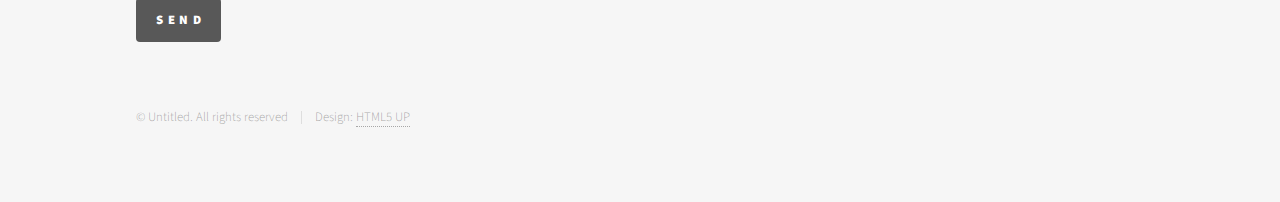
<file: generic.html>
<!DOCTYPE HTML>
<!--
	Phantom by HTML5 UP
	html5up.net | @ajlkn
	Free for personal and commercial use under the CCA 3.0 license (html5up.net/license)
-->
<html>
	<head>
		<title>Generic - Phantom by HTML5 UP</title>
		<meta charset="utf-8" />
		<meta name="viewport" content="width=device-width, initial-scale=1, user-scalable=no" />
		<link rel="stylesheet" href="assets/css/main.css" />
		<noscript><link rel="stylesheet" href="assets/css/noscript.css" /></noscript>
	</head>
	<body class="is-preload">
		<!-- Wrapper -->
			<div id="wrapper">

				<!-- Header -->
					<header id="header">
						<div class="inner">

							<!-- Logo -->
								<a href="index.html" class="logo">
									<span class="symbol"><img src="images/logo.svg" alt="" /></span><span class="title">Phantom</span>
								</a>

							<!-- Nav -->
								<nav>
									<ul>
										<li><a href="#menu">Menu</a></li>
									</ul>
								</nav>

						</div>
					</header>

				<!-- Menu -->
					<nav id="menu">
						<h2>Menu</h2>
						<ul>
							<li><a href="index.html">Home</a></li>
							<li><a href="generic.html">Ipsum veroeros</a></li>
							<li><a href="generic.html">Tempus etiam</a></li>
							<li><a href="generic.html">Consequat dolor</a></li>
							<li><a href="elements.html">Elements</a></li>
						</ul>
					</nav>

				<!-- Main -->
					<div id="main">
						<div class="inner">
							<h1>Generic Page</h1>
							<span class="image main"><img src="images/pic13.jpg" alt="" /></span>
							<p>Donec eget ex magna. Interdum et malesuada fames ac ante ipsum primis in faucibus. Pellentesque venenatis dolor imperdiet dolor mattis sagittis. Praesent rutrum sem diam, vitae egestas enim auctor sit amet. Pellentesque leo mauris, consectetur id ipsum sit amet, fergiat. Pellentesque in mi eu massa lacinia malesuada et a elit. Donec urna ex, lacinia in purus ac, pretium pulvinar mauris. Curabitur sapien risus, commodo eget turpis at, elementum convallis elit. Pellentesque enim turpis, hendrerit tristique.</p>
							<p>Lorem ipsum dolor sit amet, consectetur adipiscing elit. Duis dapibus rutrum facilisis. Class aptent taciti sociosqu ad litora torquent per conubia nostra, per inceptos himenaeos. Etiam tristique libero eu nibh porttitor fermentum. Nullam venenatis erat id vehicula viverra. Nunc ultrices eros ut ultricies condimentum. Mauris risus lacus, blandit sit amet venenatis non, bibendum vitae dolor. Nunc lorem mauris, fringilla in aliquam at, euismod in lectus. Pellentesque habitant morbi tristique senectus et netus et malesuada fames ac turpis egestas. In non lorem sit amet elit placerat maximus. Pellentesque aliquam maximus risus, vel venenatis mauris vehicula hendrerit.</p>
							<p>Interdum et malesuada fames ac ante ipsum primis in faucibus. Pellentesque venenatis dolor imperdiet dolor mattis sagittis. Praesent rutrum sem diam, vitae egestas enim auctor sit amet. Pellentesque leo mauris, consectetur id ipsum sit amet, fersapien risus, commodo eget turpis at, elementum convallis elit. Pellentesque enim turpis, hendrerit tristique lorem ipsum dolor.</p>
						</div>
					</div>

				<!-- Footer -->
					<footer id="footer">
						<div class="inner">
							<section>
								<h2>Get in touch</h2>
								<form method="post" action="#">
									<div class="fields">
										<div class="field half">
											<input type="text" name="name" id="name" placeholder="Name" />
										</div>
										<div class="field half">
											<input type="email" name="email" id="email" placeholder="Email" />
										</div>
										<div class="field">
											<textarea name="message" id="message" placeholder="Message"></textarea>
										</div>
									</div>
									<ul class="actions">
										<li><input type="submit" value="Send" class="primary" /></li>
									</ul>
								</form>
							</section>
							<section>
								<h2>Follow</h2>
								<ul class="icons">
									<li><a href="#" class="icon brands style2 fa-twitter"><span class="label">Twitter</span></a></li>
									<li><a href="#" class="icon brands style2 fa-facebook-f"><span class="label">Facebook</span></a></li>
									<li><a href="#" class="icon brands style2 fa-instagram"><span class="label">Instagram</span></a></li>
									<li><a href="#" class="icon brands style2 fa-dribbble"><span class="label">Dribbble</span></a></li>
									<li><a href="#" class="icon brands style2 fa-github"><span class="label">GitHub</span></a></li>
									<li><a href="#" class="icon brands style2 fa-500px"><span class="label">500px</span></a></li>
									<li><a href="#" class="icon solid style2 fa-phone"><span class="label">Phone</span></a></li>
									<li><a href="#" class="icon solid style2 fa-envelope"><span class="label">Email</span></a></li>
								</ul>
							</section>
							<ul class="copyright">
								<li>&copy; Untitled. All rights reserved</li><li>Design: <a href="http://html5up.net">HTML5 UP</a></li>
							</ul>
						</div>
					</footer>

			</div>

		<!-- Scripts -->
			<script src="assets/js/jquery.min.js"></script>
			<script src="assets/js/browser.min.js"></script>
			<script src="assets/js/breakpoints.min.js"></script>
			<script src="assets/js/util.js"></script>
			<script src="assets/js/main.js"></script>

	</body>
</html>
</file>
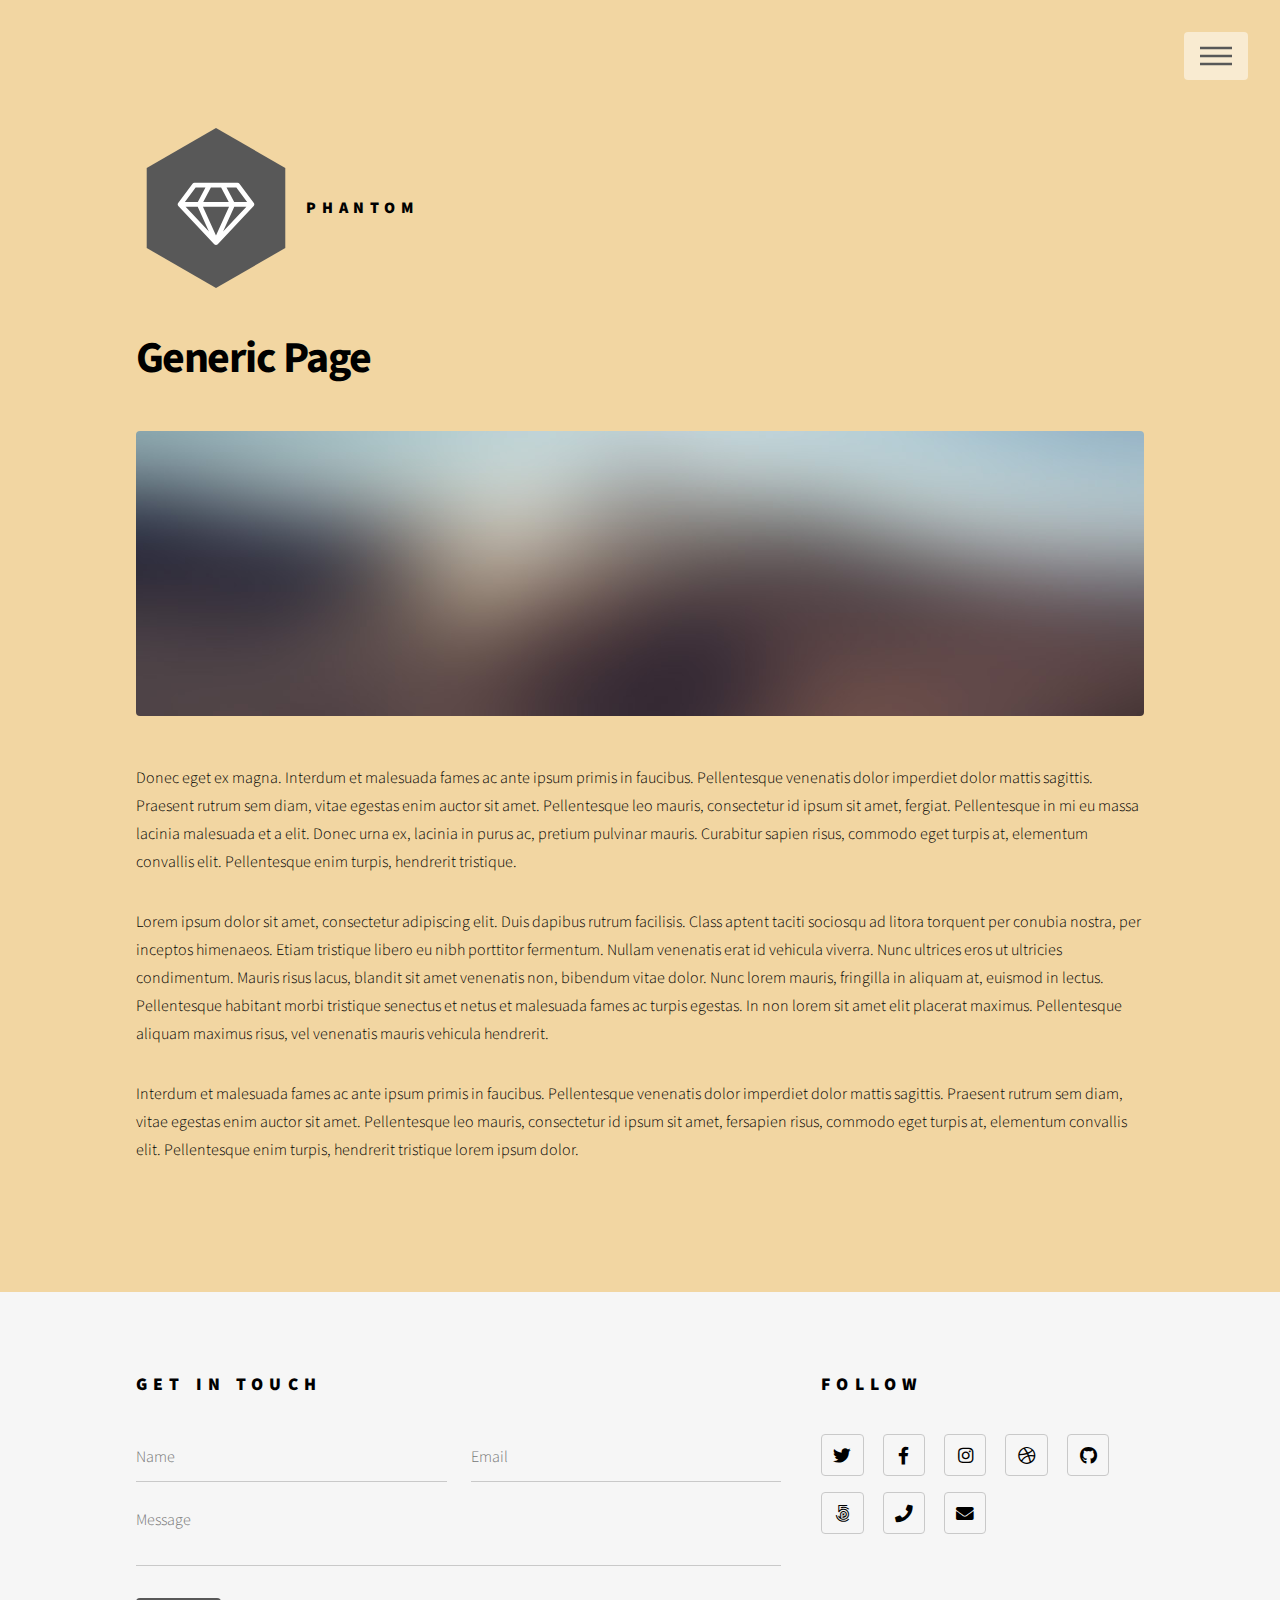
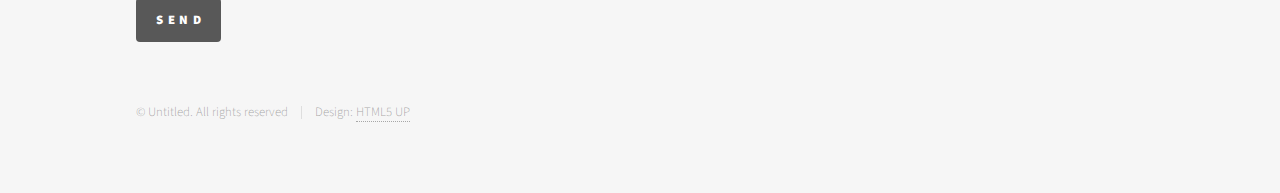
<file: reflections.html>
<!--
	Phantom by HTML5 UP
	html5up.net | @ajlkn
	Free for personal and commercial use under the CCA 3.0 license (html5up.net/license)
-->
<html>
	<head>
		<title>Generic - Phantom by HTML5 UP</title>
		<meta charset="utf-8" />
		<meta name="viewport" content="width=device-width, initial-scale=1, user-scalable=no" />
		<link rel="stylesheet" href="assets/css/main.css" />
		<noscript><link rel="stylesheet" href="assets/css/noscript.css" /></noscript>
	</head>
	<body class="is-preload">
		<!-- Wrapper -->
			<div id="wrapper">

				<!-- Header -->
					<header id="header">
						<div class="inner">

							<!-- Logo -->
								<a href="index.html" class="logo">
									<span class="symbol"><img src="images/logo.svg" alt="" /></span><span class="title">Phantom</span>
								</a>

							<!-- Nav -->
								<nav>
									<ul>
										<li><a href="#menu">Menu</a></li>
									</ul>
								</nav>

						</div>
					</header>

				<!-- Menu -->
					<nav id="menu">
						<h2>Menu</h2>
						<ul>
							<li><a href="index.html">Home</a></li>
							<li><a href="generic.html">Ipsum veroeros</a></li>
							<li><a href="generic.html">Tempus etiam</a></li>
							<li><a href="generic.html">Consequat dolor</a></li>
							<li><a href="elements.html">Elements</a></li>
						</ul>
					</nav>

				<!-- Main -->
					<div id="main">
						<div class="inner">
							<h1>Generic Page</h1>
							<span class="image main"><img src="images/pic13.jpg" alt="" /></span>
							<p>Donec eget ex magna. Interdum et malesuada fames ac ante ipsum primis in faucibus. Pellentesque venenatis dolor imperdiet dolor mattis sagittis. Praesent rutrum sem diam, vitae egestas enim auctor sit amet. Pellentesque leo mauris, consectetur id ipsum sit amet, fergiat. Pellentesque in mi eu massa lacinia malesuada et a elit. Donec urna ex, lacinia in purus ac, pretium pulvinar mauris. Curabitur sapien risus, commodo eget turpis at, elementum convallis elit. Pellentesque enim turpis, hendrerit tristique.</p>
							<p>Lorem ipsum dolor sit amet, consectetur adipiscing elit. Duis dapibus rutrum facilisis. Class aptent taciti sociosqu ad litora torquent per conubia nostra, per inceptos himenaeos. Etiam tristique libero eu nibh porttitor fermentum. Nullam venenatis erat id vehicula viverra. Nunc ultrices eros ut ultricies condimentum. Mauris risus lacus, blandit sit amet venenatis non, bibendum vitae dolor. Nunc lorem mauris, fringilla in aliquam at, euismod in lectus. Pellentesque habitant morbi tristique senectus et netus et malesuada fames ac turpis egestas. In non lorem sit amet elit placerat maximus. Pellentesque aliquam maximus risus, vel venenatis mauris vehicula hendrerit.</p>
							<p>Interdum et malesuada fames ac ante ipsum primis in faucibus. Pellentesque venenatis dolor imperdiet dolor mattis sagittis. Praesent rutrum sem diam, vitae egestas enim auctor sit amet. Pellentesque leo mauris, consectetur id ipsum sit amet, fersapien risus, commodo eget turpis at, elementum convallis elit. Pellentesque enim turpis, hendrerit tristique lorem ipsum dolor.</p>
						</div>
					</div>

				<!-- Footer -->
					<footer id="footer">
						<div class="inner">
							<section>
								<h2>Get in touch</h2>
								<form method="post" action="#">
									<div class="fields">
										<div class="field half">
											<input type="text" name="name" id="name" placeholder="Name" />
										</div>
										<div class="field half">
											<input type="email" name="email" id="email" placeholder="Email" />
										</div>
										<div class="field">
											<textarea name="message" id="message" placeholder="Message"></textarea>
										</div>
									</div>
									<ul class="actions">
										<li><input type="submit" value="Send" class="primary" /></li>
									</ul>
								</form>
							</section>
							<section>
								<h2>Follow</h2>
								<ul class="icons">
									<li><a href="#" class="icon brands style2 fa-twitter"><span class="label">Twitter</span></a></li>
									<li><a href="#" class="icon brands style2 fa-facebook-f"><span class="label">Facebook</span></a></li>
									<li><a href="#" class="icon brands style2 fa-instagram"><span class="label">Instagram</span></a></li>
									<li><a href="#" class="icon brands style2 fa-dribbble"><span class="label">Dribbble</span></a></li>
									<li><a href="#" class="icon brands style2 fa-github"><span class="label">GitHub</span></a></li>
									<li><a href="#" class="icon brands style2 fa-500px"><span class="label">500px</span></a></li>
									<li><a href="#" class="icon solid style2 fa-phone"><span class="label">Phone</span></a></li>
									<li><a href="#" class="icon solid style2 fa-envelope"><span class="label">Email</span></a></li>
								</ul>
							</section>
							<ul class="copyright">
								<li>&copy; Untitled. All rights reserved</li><li>Design: <a href="http://html5up.net">HTML5 UP</a></li>
							</ul>
						</div>
					</footer>

			</div>

		<!-- Scripts -->
			<script src="assets/js/jquery.min.js"></script>
			<script src="assets/js/browser.min.js"></script>
			<script src="assets/js/breakpoints.min.js"></script>
			<script src="assets/js/util.js"></script>
			<script src="assets/js/main.js"></script>

	</body>
</html>
</file>
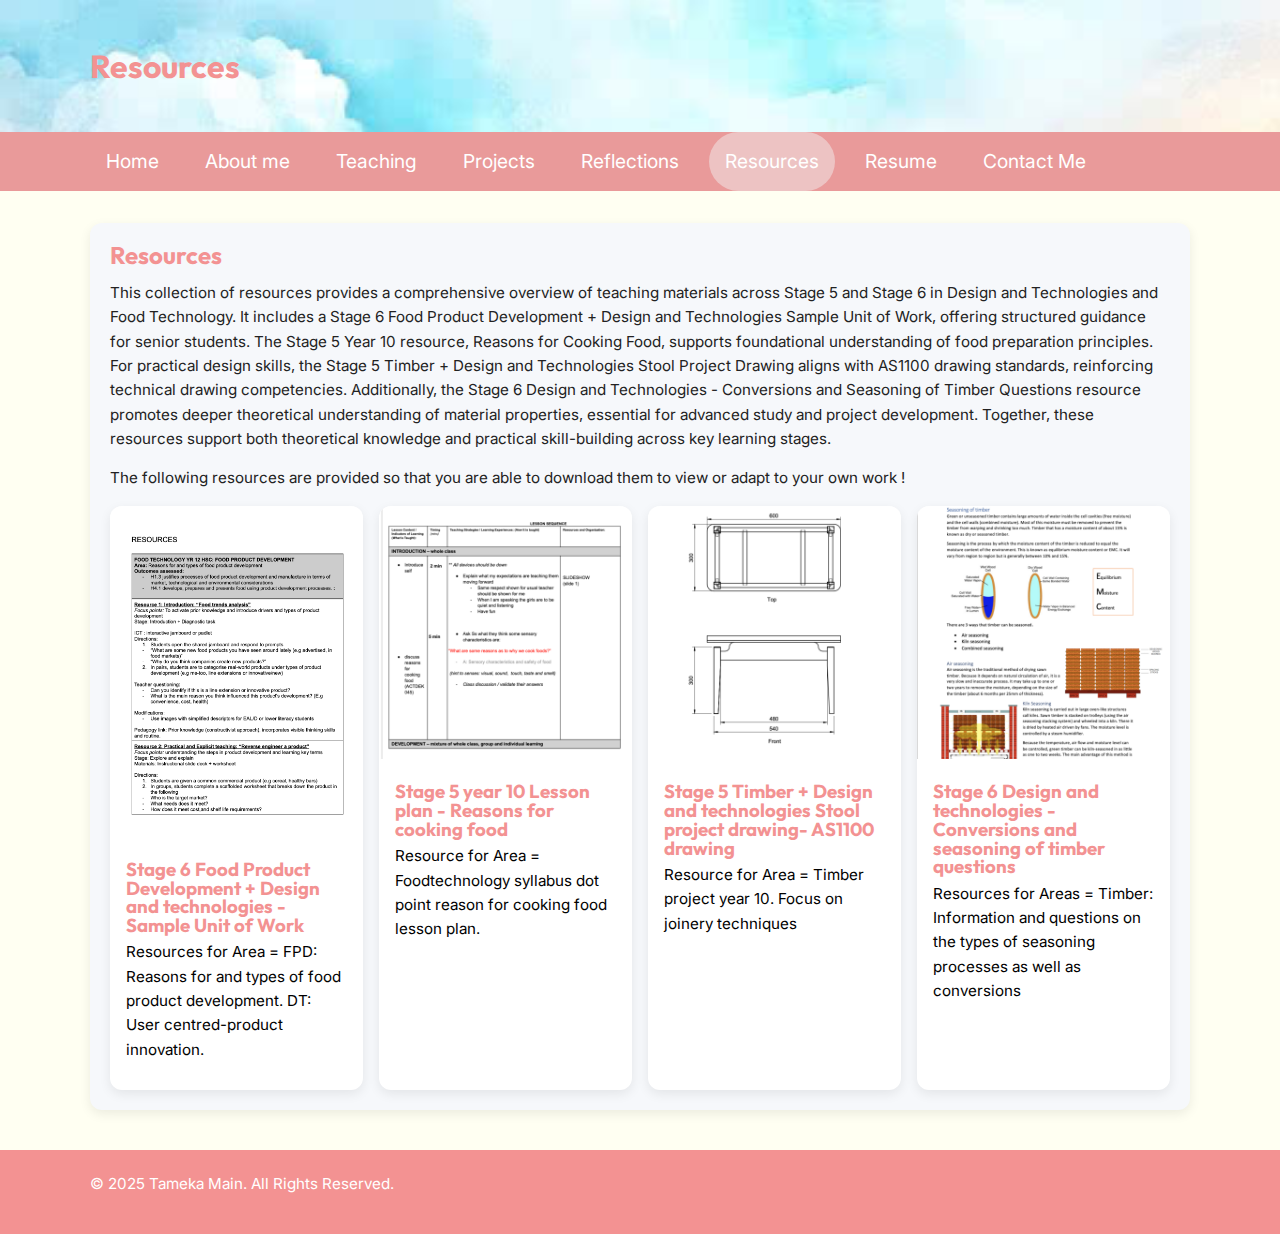
<file: resources.html>
<!DOCTYPE html>
<html lang="en">
<head>
    <meta charset="UTF-8">
    <meta name="viewport" content="width=device-width, initial-scale=1.0">
    <title>Tameka's Teaching Portfolio - Resume</title>
    <link rel="stylesheet" href="starter.css">
</head>
<body>
     <!-- This is my header section of my page-->
    <header>
        <h1>Resources</h1>
    </header>
    <!--Navigation menu section Listed-->
    <nav>
        <div class="container"> 
            <ul>
                <li><a href="index.html">Home</a></li>
                <li><a href="about.html">About me</a></li>
                <li><a href="teaching.html">Teaching</a></li>
                <li><a href="projects.html">Projects</a></li>
                <li><a href="reflections.html">Reflections</a></li>
                <li><a class="active" href="resources.html">Resources</a></li>
                <li><a href="resume.html">Resume</a></li>
                <li><a href="contact.html">Contact Me</a></li>
            </ul>
        </div>
    </nav>
    <!--this is the main content area of my page-->
    <main>
        <!--This is the section providing link to teaching resources-->
        <section class="section">
            <h2> Resources</h2>
            <p> This collection of resources provides a comprehensive overview of teaching materials across Stage 5 and Stage 6 in Design and Technologies and Food Technology. It includes a Stage 6 Food Product Development + Design and Technologies Sample Unit of Work, offering structured guidance for senior students. The Stage 5 Year 10 resource, Reasons for Cooking Food, supports foundational understanding of food preparation principles. For practical design skills, the Stage 5 Timber + Design and Technologies Stool Project Drawing aligns with AS1100 drawing standards, reinforcing technical drawing competencies. Additionally, the Stage 6 Design and Technologies - Conversions and Seasoning of Timber Questions resource promotes deeper theoretical understanding of material properties, essential for advanced study and project development. Together, these resources support both theoretical knowledge and practical skill-building across key learning stages.</p>
            <p> The following resources are provided so that you are able to download them to view or adapt to your own work !</p>
            <!-- This division provides the structure for a grid of cards with thumbnails and downaload links-->
                <div class="card-grid">
                    <article class="card">
                        <!-- Unit of work-->
                        <a href="docs/foodproductdevelopment.pdf" target="_blank" rel="noopener"> 
                            <img src="images/fpd-thumb.png">
                        </a>
                        <div class="content">
                            <h3>Stage 6 Food Product Development + Design and technologies - Sample Unit of Work</h3>
                            <p>Resources for Area = FPD: Reasons for and types of food product development. DT: User centred-product innovation. </p>
                        </div>
                    </article> 
                    <article class="card">
                        <!--Year 10 lesson plan-->
                        <a href="docs/yr10lessonplan.pdf" target="_blank" rel="noopener"> 
                            <img src="images/lessonplan-thumb.png">
                        </a>
                        <div class="content">
                            <h3> Stage 5 year 10 Lesson plan - Reasons for cooking food </h3>
                            <p>Resource for Area = Foodtechnology syllabus dot point reason for cooking food lesson plan. </p>
                        </div>
                    </article> 
                       <article class="card">
                        <!--Year 10 footstool workshop drawing AS1100 standard-->
                        <a href="docs/stoolworkshopdrawing.pdf" target="_blank" rel="noopener"> 
                            <img src="images/stool-thumb.png">
                        </a>
                        <div class="content">
                            <h3>Stage 5 Timber + Design and technologies Stool project drawing- AS1100 drawing</h3>
                            <p>Resource for Area =  Timber project year 10. Focus on joinery techniques</p>
                        </div>
                    </article> 
                       <article class="card">
                        <!-- Conversion and seasoning of timber question resource-->
                        <a href="docs/conversionandseasoningoftimberquestions.docx" target="_blank" rel="noopener"> 
                            <img src="images/ts-thumb.png">
                        </a>
                        <div class="content">
                            <h3>Stage 6 Design and technologies -Conversions and seasoning of timber questions</h3>
                            <p>Resources for Areas = Timber: Information and questions on the types of seasoning processes as well as conversions </p>
                        </div>
                    </article> 
                </div>
        </section>
    </main>
    <footer>
        <!--this is the footer section of my page, in line with semantic HTML-->
        <div class="container">
            <p>&copy; 2025 Tameka Main. All Rights Reserved.</p>
        </div>
    </footer>
</body>
</html>
</file>
<file: starter.css>
/* =====================================================
   COMP208 starter.css (plug-and-play)
   Purpose: Give you a clean visual baseline quickly.
   How to use: Link this in <head> of every page:
     <link rel="stylesheet" href="starter.css">
   Tip: Read the comments and tweak values as you go.
   ===================================================== */

/* ---------- 1) CSS Reset / Base ----------- */

@import url('https://fonts.googleapis.com/css2?family=Inter:ital,opsz,wght@0,14..32,100..900;1,14..32,100..900&family=Outfit:wght@100..900&display=swap');

*, *::before, *::after {
  box-sizing: border-box;   /* Include padding & border in total size for all elements + pseudo-elements */
}
html, body { 
  margin: 0;    /* Removes default browser margin */
  padding: 0;   /* Removes default browser padding */
}
img { 
  max-width: 100%;  /* Ensures images never exceed container width */
  height: auto;     /* Maintains image aspect ratio */
  display: block;   /* Removes small gap under images by making them block-level */
}

/* ---------- 2) Core Theme Tokens ----------- */
:root {
  --brand: #f39292;        /* primary colour */
  --brand-2: #f4f091;      /* accent colour */
  --bg: #fffff2;           /* page background */
  --head: #f39292;         /* main header colour */
  --text: #222222;         /* default text */
  --muted: #000000;        /* secondary text */
  --surface: #f6f8fb;      /* card/section bg */
  --radius: 12px;          /* rounded corners */
  --shadow: 0 4px 12px rgba(0,0,0,0.08);    /* Subtle shadow for depth */
  --spacing: 16px;         /* base spacing unit */
  --maxw: 1100px;          /* content width */
  --font-body: "Inter", system-ui, -apple-system, Segoe UI, Roboto, Helvetica, Arial, sans-serif;  /* Body font */
  --font-head: "Outfit", ui-sans-serif, system-ui, -apple-system, Segoe UI, Roboto, Helvetica, Arial, sans-serif;   /* Headings font */
}

/* ---------- 3) Page Defaults --------------- */
body {
  background: var(--bg);          /* Uses background colour from variables */
  color: var(--text);             /* Default text colour */
  font-family: var(--font-body);  /* Sets font for body text */
  line-height: 1.6;               /* Improves readability by spacing out lines */
}
.site-title { 
  font-weight: 700;               /* Bold text */
  letter-spacing: 0.5px;          /* Slight spacing between letters */
}
main {
  width: min(100% - 2*var(--spacing), var(--maxw));   /* Responsive content width */
  margin: 32px auto;                                  /* Centers main content with spacing */
}

/* ---------- 4) Typography ------------------ */
h1, h2, h3 {
  font-family: var(--font-head);  /* Uses heading font */
  line-height: 1;                 /* Tight line spacing for headings */
  margin: 0 0 0.6em;              /* Space below headings */
  color: var(--brand);            /* Brand colour */
}
p { 
  margin: 0 0 1em;                /* Space below paragraphs */
  color: var(--text);             /* Standard text colour */
  font-size: 0.95rem;             /* Slightly smaller than default font size */
}
small { 
  color: var(--muted);            /* Muted grey colour for less emphasis */
}

/* ---------- 5) Links ----------------------- */
a { 
  color: var(--brand);          /* Brand colour for links */
  text-decoration: none;        /* No underline by default */
}
a:hover, a:focus { 
  text-decoration: underline;   /* Underline on hover/focus for accessibility */
}

/* ---------- 6) Header / Nav ---------------- */
header {
  background-image: url(images/aestheticbackground.jpg);    /* Gradient background */
  background-size: cover;
  color: rgb(255, 255, 255);                              /* White text */
  padding: 18px 0;                                          /* Vertical spacing */
  box-shadow: var(--shadow);                                /* Subtle shadow for depth */
  margin-bottom: 0;                                         /* Removes gap under header */
}
header .container {
  width: min(100% - 2*var(--spacing), var(--maxw));   /* Responsive width */
  margin: 0 auto;                                     /* Centers horizontally */
  display: flex;                                      /* Aligns children horizontally */
  gap: var(--spacing);                                /* Space between flex items */
  align-items: center;                                /* Vertically centers items */
  justify-content: space-between;                     /* Pushes items apart */
}
header h1 {
  width: min(100% - 2*var(--spacing), var(--maxw));   /* Responsive heading width */
  margin: 32px auto;                                  /* Centers heading */
  color: var(--head);                                 /* Special header colour */
}
nav {
  background: #e99a9a;          /* Pink coral colour for nav bar */
  font-size: 1.20rem;             /* Slightly smaller font in navigation */
  width: 100%;                    /* Spans full width */
  margin: 32px auto;              /* Space above page content; no top gap */
  margin-top: 0;                  /* Removes top gap above nav */
}
nav .container {
  width: min(100% - 2*var(--spacing), var(--maxw));   /* Responsive container width */
  margin: 0 auto;                                     /* Centers content horizontally */
  display: flex;                        /* Layout: brand/left + links/right (if needed) */
  align-items: center;                  /* Centers nav items */
  justify-content: space-between;       /* Distribute items on the main axis with equal gaps between them; first/last items flush to container edges */
}
nav ul {
  list-style: none;   /* Removes bullets */
  display: flex;      /* Horizontal layout */
  gap: 14px;          /* Space between links */
  margin: 0;          /* Removes margin */
  padding: 0;         /* Removes padding */
}
nav a {
  display: block;         /* Larger click target */
  color: rgb(255, 255, 255);         /* White link text */
  text-decoration: none;  /* Remove underline/other decorations from text/links */
  padding: 14px 16px;      /* Space inside link area */
  border-radius: 35px;     /* Slightly rounded corners */
}
nav a:hover { 
  background: rgba(250, 246, 246, 0.127);   /* Light background on hover */
}
nav a:focus-visible {     
  outline: 2px solid #fff;              /* white outline for increased accessibility/ keyboard-focus styling */
  outline-offset: 2px;                    /* outline offset for increased accessibility/ keyboard-focus styling */
}
.active {
  background-color: rgb(237, 195, 195);     /* Indicates active page link */
}
@media (max-width: 640px) {               /* responsiveness for viewing on mobile */
  nav .container { flex-wrap: wrap; }
  nav ul { width: 100%; justify-content: center; }
}

/* ---------- 7) Sections -------------------- */
.section {
  background: var(--surface);           /* Light background for section */
  border-radius: var(--radius);         /* Rounded corners */
  padding: calc(var(--spacing) * 1.25); /* Internal spacing */
  margin: 18px 0;                       /* Vertical spacing */
  box-shadow: var(--shadow);            /* Subtle shadow */
}
.profile {
  display: flex;                  /* Enables horizontal flex layout (side-by-side arrangement) */
  align-items: center;            /* Vertically centres items along the cross-axis */
  gap: 20px;                      /* Adds 20px of space between text and image */
}
.profile-text {
  flex: 1;                        /* Allows the text section to grow and fill available space */
}
.profile-photo {
  display: block;                 /* Makes the image behave like a block element (so margin works) */
  margin-left: auto;              /* Centres the image horizontally */
  margin-right: auto;             /* Centres the image horizontally */
  width: 20%;                     /* Limits the image width to 35% of its container */
  border-radius: 8px;             /* Rounds the corners of the image slightly */
}
.main-photo { 
  max-width: 250px;       /* resizes maximum width of these images within the sections */
  width: 100%;            /* keeps proportions and maintains responsiveness */
  height: auto;           /* Maintains aspect ratio */
  padding-bottom: 25px;   /* Space below image so text isn’t too close */
}
.infographic, .sample-photo { 
  max-width: 560px;       /* resizes maximum width of these images within the sections */
  width: 100%;            /* keeps proportions and maintains responsiveness */
  height: auto;           /* Maintains aspect ratio */
  padding-bottom: 25px;   /* Space below image so text isn’t too close */
}
.embed-video {
  padding-bottom: 25px;
}
table {
  width: 100%;                /* Table spans full width */
  border-collapse: collapse;  /* Removes double borders */
  margin-top: 10px;           /* Space above table */
  font-family: Arial, sans-serif;     /* Table font */
}
th, td {
  border: 1px solid #ccc;   /* Light grey cell borders */
  padding: 10px 12px;         /* Space inside cells */
  text-align: left;           /* Aligns text to the left */
}
thead {
  background-color: #fbf9ca; /* Light grey yellow background */
}
th {
  color: #000000;              /* Dark grey header text */
  font-weight: bold;          /* Bold header text */
}
tr:nth-child(even) {
  background-color: #e4e2e2;  /* Zebra stripe effect for even rows */
}
.flex-container {
  display: flex;                    /* Horizontal flex layout */
  flex-wrap: wrap;                  /* Wraps to next line if needed */
  gap: 20px;                        /* Space between items */
  justify-content: space-between;   /* Space between items */
  margin-top: 20px;                 /* Space above container */
}
.project-card {
  flex: 1 1 350px;                /* Responsive card width */
  background-color: #fafaf1;    /* Light yellow background */
  border: 1px solid #a0a0a0;       /* Light grey border */
  padding: 15px;                  /* Space inside card */
  border-radius: 8px;             /* Rounded corners */
  box-shadow: 1px 2px 4px rgba(0,0,0,0.1);      /* Soft shadow */
}
.project-card img {
  width: 100%;          /* Image fills card width */
  height: auto;         /* Maintains aspect ratio */
  border-radius: 4px;   /* Slightly rounded image corners */
}
.project-card h3 {
  margin-top: 10px;     /* Space above heading */
  font-size: 1.1rem;    /* Slightly larger heading text */
  color: #1a1b1c;     /* Dark grey-blue colour */
}

/* ---------- 8) Cards / Gallery ------------- */
.card-grid {
  display: grid;                                                  /* Grid layout */
  grid-template-columns: repeat(auto-fit, minmax(220px, 1fr));    /* Responsive columns */
  gap: var(--spacing);                                            /* Space between grid items */
}
.card {
  background: #ffffff;          /* White background */
  border-radius: var(--radius);   /* Rounded corners */
  box-shadow: var(--shadow);      /* Soft shadow */
  overflow: hidden;               /* Hides overflowing content */
  display: flex;                  /* Flex layout inside card */
  flex-direction: column;         /* Stacks content vertically */
}
.card img { 
  width: 100%;                  /* Image fills card */
}
.card .content { 
  padding: var(--spacing);      /* Space around content */
}
.card h3 { 
  margin-top: 0.4em;        /* Space above heading */
  margin-bottom: 0.3em;     /* Space below heading */
}
.card p { 
  color: var(--muted);      /* Muted text colour */
  margin-bottom: 0.8em;     /* Space below paragraph */
}
.card a { display: block; }
.card:hover { transform: translateY(-2px); transition: transform .15s ease; }


/* ---------- 9) Forms ----------------------- */
form {
  display: grid;    /* Grid layout for form elements */
  gap: 12px;        /* Space between form items */
}
label {
  font-weight: 600;     /* Semi-bold labels */
}
input[type="text"], input[type="email"], textarea {
  width: 100%;                    /* Full width fields */
  padding: 10px 12px;             /* Internal spacing */
  border: 1px solid #d4d7dd;    /* Light border */
  border-radius: 10px;            /* Rounded corners */
  background: #fff;             /* White background */
  transition: border-color 0.2s, box-shadow 0.2s;     /* Smooth focus effect */
}
input:focus, textarea:focus {
  outline: none;                                  /* Removes default outline */
  border-color: var(--brand);                     /* Brand border on focus */
  box-shadow: 0 0 0 3px rgba(28,76,150,0.15);   /* Glow on focus */
}
textarea { 
  min-height: 140px;        /* Minimum height */
  resize: vertical;         /* Only resize vertically */
}
button, input[type="submit"] {
  background: var(--brand);   /* Brand colour */
  color: white;             /* White text */
  border: none;               /* No border */
  padding: 10px 16px;         /* Internal spacing */
  border-radius: 10px;        /* Rounded corners */
  cursor: pointer;            /* Pointer on hover */
}
button:hover, input[type="submit"]:hover {
  background: #163d79;          /* Darker brand colour on hover */
}
.error {
  color: red;
  font-size: 0.85rem;
  display: block;
  margin-top: 5px;
}

/* ---------- 10) Footer --------------------- */
footer {
  margin-top: 40px;          /* Space above footer */
  padding: 22px 0;           /* Vertical spacing */
  background: var(--brand);  /* Brand background */
  color: #ffffff;          /* Light text colour */
}
footer p {
  color: white;     /* White paragraph text */
}
footer .container {
  width: min(100% - 2*var(--spacing), var(--maxw));       /* Responsive width */
  margin: 0 auto;                     /* Centered container */
  display: flex;                      /* Flex layout */
  justify-content: space-between;     /* Space between items */
  gap: var(--spacing);                /* Gap between items */
  flex-wrap: wrap;                    /* Allows wrapping on smaller screens */
}

/* ---------- 11) Utilities ------------------ */
.text-center {            /* Utility class: centers text */
  text-align: center;           /* Centers text horizontally */
}
.img-center {              /* Utility class: centers an image and scales it */
  display: block;               /* Make the image a block element so margins can take effect */
  margin-left: auto;            /* Auto left margin helps center horizontally */
  margin-right: auto;           /* Auto right margin completes horizontal centering */
  width: 40%;                   /* Scale image to 40% of its container’s width */
}
.m-0 { 
  margin: 0 !important;         /* Removes margin */
}
.mt-1 { 
  margin-top: 8px !important;   /* Small top margin */
}
.mt-2 { 
  margin-top: 16px !important;  /* Medium top margin */
}
.mt-3 { 
  margin-top: 24px !important;  /* Large top margin */
}
.p-1 { 
  padding: 8px !important;      /* Small padding */
}
.p-2 { 
  padding: 16px !important;     /* Medium padding */
}
.p-3 { 
  padding: 24px !important;     /* Large padding */
}

/* End of starter.css */
</file>
<file: assets/css/noscript.css>
/*
	Phantom by HTML5 UP
	html5up.net | @ajlkn
	Free for personal and commercial use under the CCA 3.0 license (html5up.net/license)
*/

/* Tiles */

	body.is-preload .tiles article {
		-moz-transform: none;
		-webkit-transform: none;
		-ms-transform: none;
		transform: none;
		opacity: 1;
	}
</file>
<file: assets/css/main.css>
@import url(fontawesome-all.min.css);
@import url("https://fonts.googleapis.com/css?family=Source+Sans+Pro:300,700,900");

/*
	Phantom by HTML5 UP
	html5up.net | @ajlkn
	Free for personal and commercial use under the CCA 3.0 license (html5up.net/license)
*/

html, body, div, span, applet, object,
iframe, h1, h2, h3, h4, h5, h6, p, blockquote,
pre, a, abbr, acronym, address, big, cite,
code, del, dfn, em, img, ins, kbd, q, s, samp,
small, strike, strong, sub, sup, tt, var, b,
u, i, center, dl, dt, dd, ol, ul, li, fieldset,
form, label, legend, table, caption, tbody,
tfoot, thead, tr, th, td, article, aside,
canvas, details, embed, figure, figcaption,
footer, header, hgroup, menu, nav, output, ruby,
section, summary, time, mark, audio, video {
	margin: 0;
	padding: 0;
	border: 0;
	font-size: 100%;
	font: inherit;
	vertical-align: baseline;}

article, aside, details, figcaption, figure,
footer, header, hgroup, menu, nav, section {
	display: block;}

body {
	line-height: 1;
}

ol, ul {
	list-style: none;
}

blockquote, q {
	quotes: none;
}

	blockquote:before, blockquote:after, q:before, q:after {
		content: '';
		content: none;
	}

table {
	border-collapse: collapse;
	border-spacing: 0;
}

body {
	-webkit-text-size-adjust: none;
}

mark {
	background-color: transparent;
	color: inherit;
}

input::-moz-focus-inner {
	border: 0;
	padding: 0;
}

input, select, textarea {
	-moz-appearance: none;
	-webkit-appearance: none;
	-ms-appearance: none;
	appearance: none;
}

/* Basic */

	@-ms-viewport {
		width: device-width;
	}

	body {
		-ms-overflow-style: scrollbar;
	}

	@media screen and (max-width: 480px) {

		html, body {
			min-width: 320px;
		}

	}

	html {
		box-sizing: border-box;
	}

	*, *:before, *:after {
		box-sizing: inherit;
	}

	body {
		background: #F2D6A2;
	}

		body.is-preload *, body.is-preload *:before, body.is-preload *:after {
			-moz-animation: none !important;
			-webkit-animation: none !important;
			-ms-animation: none !important;
			animation: none !important;
			-moz-transition: none !important;
			-webkit-transition: none !important;
			-ms-transition: none !important;
			transition: none !important;
		}

/* Type */

	body, input, select, textarea {
		color: #000000;
		font-family: "Source Sans Pro", Helvetica, sans-serif;
		font-size: 16pt;
		font-weight: 300;
		line-height: 1.75;
	}

		@media screen and (max-width: 1680px) {

			body, input, select, textarea {
				font-size: 14pt;
			}

		}

		@media screen and (max-width: 1280px) {

			body, input, select, textarea {
				font-size: 12pt;
			}

		}

	a {
		-moz-transition: border-bottom-color 0.2s ease, color 0.2s ease;
		-webkit-transition: border-bottom-color 0.2s ease, color 0.2s ease;
		-ms-transition: border-bottom-color 0.2s ease, color 0.2s ease;
		transition: border-bottom-color 0.2s ease, color 0.2s ease;
		text-decoration: none;
		color: #585858;
		border-bottom: dotted 1px rgba(88, 88, 88, 0.5);
	}

		a:hover {
			border-bottom-color: transparent;
			color: #f59898 !important;
		}

	strong, b {
		font-weight: 900;
	}

	em, i {
		font-style: italic;
	}

	p {
		margin: 0 0 2em 0;
	}

	h1 {
		font-size: 2.75em;
		font-weight: 700;
		line-height: 1.3;
		margin: 0 0 1em 0;
		letter-spacing: -0.035em;
	}

		h1 a {
			color: inherit;
		}

		@media screen and (max-width: 736px) {

			h1 {
				font-size: 2em;
				margin: 0 0 1em 0;
			}

		}

		@media screen and (max-width: 360px) {

			h1 {
				font-size: 1.75em;
			}

		}

	h2, h3, h4, h5, h6 {
		font-weight: 900;
		line-height: 1.5;
		margin: 0 0 2em 0;
		text-transform: uppercase;
		letter-spacing: 0.35em;
	}

		h2 a, h3 a, h4 a, h5 a, h6 a {
			color: inherit;
		}

	h2 {
		font-size: 1.1em;
	}

	h3 {
		font-size: 1em;
	}

	h4 {
		font-size: 0.8em;
	}

	h5 {
		font-size: 0.8em;
	}

	h6 {
		font-size: 0.8em;
	}

	@media screen and (max-width: 980px) {

		h1 br, h2 br, h3 br, h4 br, h5 br, h6 br {
			display: none;
		}

	}

	@media screen and (max-width: 736px) {

		h2 {
			font-size: 1em;
		}

		h3 {
			font-size: 0.8em;
		}

	}

	sub {
		font-size: 0.8em;
		position: relative;
		top: 0.5em;
	}

	sup {
		font-size: 0.8em;
		position: relative;
		top: -0.5em;
	}

	blockquote {
		border-left: solid 4px #c9c9c9;
		font-style: italic;
		margin: 0 0 2em 0;
		padding: 0.5em 0 0.5em 2em;
	}

	code {
		background: rgba(144, 144, 144, 0.075);
		border-radius: 4px;
		border: solid 1px #c9c9c9;
		font-family: "Courier New", monospace;
		font-size: 0.9em;
		margin: 0 0.25em;
		padding: 0.25em 0.65em;
	}

	pre {
		-webkit-overflow-scrolling: touch;
		font-family: "Courier New", monospace;
		font-size: 0.9em;
		margin: 0 0 2em 0;
	}

		pre code {
			display: block;
			line-height: 1.75;
			padding: 1em 1.5em;
			overflow-x: auto;
		}

	hr {
		border: 0;
		border-bottom: solid 1px #c9c9c9;
		margin: 2em 0;
	}

		hr.major {
			margin: 3em 0;
		}

	.align-left {
		text-align: left;
	}

	.align-center {
		text-align: center;
	}

	.align-right {
		text-align: right;
	}

/* Row */

	.row {
		display: flex;
		flex-wrap: wrap;
		box-sizing: border-box;
		align-items: stretch;
	}

		.row > * {
			box-sizing: border-box;
		}

		.row.gtr-uniform > * > :last-child {
			margin-bottom: 0;
		}

		.row.aln-left {
			justify-content: flex-start;
		}

		.row.aln-center {
			justify-content: center;
		}

		.row.aln-right {
			justify-content: flex-end;
		}

		.row.aln-top {
			align-items: flex-start;
		}

		.row.aln-middle {
			align-items: center;
		}

		.row.aln-bottom {
			align-items: flex-end;
		}

		.row > .imp {
			order: -1;
		}

		.row > .col-1 {
			width: 8.33333%;
		}

		.row > .off-1 {
			margin-left: 8.33333%;
		}

		.row > .col-2 {
			width: 16.66667%;
		}

		.row > .off-2 {
			margin-left: 16.66667%;
		}

		.row > .col-3 {
			width: 25%;
		}

		.row > .off-3 {
			margin-left: 25%;
		}

		.row > .col-4 {
			width: 33.33333%;
		}

		.row > .off-4 {
			margin-left: 33.33333%;
		}

		.row > .col-5 {
			width: 41.66667%;
		}

		.row > .off-5 {
			margin-left: 41.66667%;
		}

		.row > .col-6 {
			width: 50%;
		}

		.row > .off-6 {
			margin-left: 50%;
		}

		.row > .col-7 {
			width: 58.33333%;
		}

		.row > .off-7 {
			margin-left: 58.33333%;
		}

		.row > .col-8 {
			width: 66.66667%;
		}

		.row > .off-8 {
			margin-left: 66.66667%;
		}

		.row > .col-9 {
			width: 75%;
		}

		.row > .off-9 {
			margin-left: 75%;
		}

		.row > .col-10 {
			width: 83.33333%;
		}

		.row > .off-10 {
			margin-left: 83.33333%;
		}

		.row > .col-11 {
			width: 91.66667%;
		}

		.row > .off-11 {
			margin-left: 91.66667%;
		}

		.row > .col-12 {
			width: 100%;
		}

		.row > .off-12 {
			margin-left: 100%;
		}

		.row.gtr-0 {
			margin-top: 0;
			margin-left: 0em;
		}

			.row.gtr-0 > * {
				padding: 0 0 0 0em;
			}

			.row.gtr-0.gtr-uniform {
				margin-top: 0em;
			}

				.row.gtr-0.gtr-uniform > * {
					padding-top: 0em;
				}

		.row.gtr-25 {
			margin-top: 0;
			margin-left: -0.5em;
		}

			.row.gtr-25 > * {
				padding: 0 0 0 0.5em;
			}

			.row.gtr-25.gtr-uniform {
				margin-top: -0.5em;
			}

				.row.gtr-25.gtr-uniform > * {
					padding-top: 0.5em;
				}

		.row.gtr-50 {
			margin-top: 0;
			margin-left: -1em;
		}

			.row.gtr-50 > * {
				padding: 0 0 0 1em;
			}

			.row.gtr-50.gtr-uniform {
				margin-top: -1em;
			}

				.row.gtr-50.gtr-uniform > * {
					padding-top: 1em;
				}

		.row {
			margin-top: 0;
			margin-left: -2em;
		}

			.row > * {
				padding: 0 0 0 2em;
			}

			.row.gtr-uniform {
				margin-top: -2em;
			}

				.row.gtr-uniform > * {
					padding-top: 2em;
				}

		.row.gtr-150 {
			margin-top: 0;
			margin-left: -3em;
		}

			.row.gtr-150 > * {
				padding: 0 0 0 3em;
			}

			.row.gtr-150.gtr-uniform {
				margin-top: -3em;
			}

				.row.gtr-150.gtr-uniform > * {
					padding-top: 3em;
				}

		.row.gtr-200 {
			margin-top: 0;
			margin-left: -4em;
		}

			.row.gtr-200 > * {
				padding: 0 0 0 4em;
			}

			.row.gtr-200.gtr-uniform {
				margin-top: -4em;
			}

				.row.gtr-200.gtr-uniform > * {
					padding-top: 4em;
				}

		@media screen and (max-width: 1680px) {

			.row {
				display: flex;
				flex-wrap: wrap;
				box-sizing: border-box;
				align-items: stretch;
			}

				.row > * {
					box-sizing: border-box;
				}

				.row.gtr-uniform > * > :last-child {
					margin-bottom: 0;
				}

				.row.aln-left {
					justify-content: flex-start;
				}

				.row.aln-center {
					justify-content: center;
				}

				.row.aln-right {
					justify-content: flex-end;
				}

				.row.aln-top {
					align-items: flex-start;
				}

				.row.aln-middle {
					align-items: center;
				}

				.row.aln-bottom {
					align-items: flex-end;
				}

				.row > .imp-xlarge {
					order: -1;
				}

				.row > .col-1-xlarge {
					width: 8.33333%;
				}

				.row > .off-1-xlarge {
					margin-left: 8.33333%;
				}

				.row > .col-2-xlarge {
					width: 16.66667%;
				}

				.row > .off-2-xlarge {
					margin-left: 16.66667%;
				}

				.row > .col-3-xlarge {
					width: 25%;
				}

				.row > .off-3-xlarge {
					margin-left: 25%;
				}

				.row > .col-4-xlarge {
					width: 33.33333%;
				}

				.row > .off-4-xlarge {
					margin-left: 33.33333%;
				}

				.row > .col-5-xlarge {
					width: 41.66667%;
				}

				.row > .off-5-xlarge {
					margin-left: 41.66667%;
				}

				.row > .col-6-xlarge {
					width: 50%;
				}

				.row > .off-6-xlarge {
					margin-left: 50%;
				}

				.row > .col-7-xlarge {
					width: 58.33333%;
				}

				.row > .off-7-xlarge {
					margin-left: 58.33333%;
				}

				.row > .col-8-xlarge {
					width: 66.66667%;
				}

				.row > .off-8-xlarge {
					margin-left: 66.66667%;
				}

				.row > .col-9-xlarge {
					width: 75%;
				}

				.row > .off-9-xlarge {
					margin-left: 75%;
				}

				.row > .col-10-xlarge {
					width: 83.33333%;
				}

				.row > .off-10-xlarge {
					margin-left: 83.33333%;
				}

				.row > .col-11-xlarge {
					width: 91.66667%;
				}

				.row > .off-11-xlarge {
					margin-left: 91.66667%;
				}

				.row > .col-12-xlarge {
					width: 100%;
				}

				.row > .off-12-xlarge {
					margin-left: 100%;
				}

				.row.gtr-0 {
					margin-top: 0;
					margin-left: 0em;
				}

					.row.gtr-0 > * {
						padding: 0 0 0 0em;
					}

					.row.gtr-0.gtr-uniform {
						margin-top: 0em;
					}

						.row.gtr-0.gtr-uniform > * {
							padding-top: 0em;
						}

				.row.gtr-25 {
					margin-top: 0;
					margin-left: -0.5em;
				}

					.row.gtr-25 > * {
						padding: 0 0 0 0.5em;
					}

					.row.gtr-25.gtr-uniform {
						margin-top: -0.5em;
					}

						.row.gtr-25.gtr-uniform > * {
							padding-top: 0.5em;
						}

				.row.gtr-50 {
					margin-top: 0;
					margin-left: -1em;
				}

					.row.gtr-50 > * {
						padding: 0 0 0 1em;
					}

					.row.gtr-50.gtr-uniform {
						margin-top: -1em;
					}

						.row.gtr-50.gtr-uniform > * {
							padding-top: 1em;
						}

				.row {
					margin-top: 0;
					margin-left: -2em;
				}

					.row > * {
						padding: 0 0 0 2em;
					}

					.row.gtr-uniform {
						margin-top: -2em;
					}

						.row.gtr-uniform > * {
							padding-top: 2em;
						}

				.row.gtr-150 {
					margin-top: 0;
					margin-left: -3em;
				}

					.row.gtr-150 > * {
						padding: 0 0 0 3em;
					}

					.row.gtr-150.gtr-uniform {
						margin-top: -3em;
					}

						.row.gtr-150.gtr-uniform > * {
							padding-top: 3em;
						}

				.row.gtr-200 {
					margin-top: 0;
					margin-left: -4em;
				}

					.row.gtr-200 > * {
						padding: 0 0 0 4em;
					}

					.row.gtr-200.gtr-uniform {
						margin-top: -4em;
					}

						.row.gtr-200.gtr-uniform > * {
							padding-top: 4em;
						}

		}

		@media screen and (max-width: 1280px) {

			.row {
				display: flex;
				flex-wrap: wrap;
				box-sizing: border-box;
				align-items: stretch;
			}

				.row > * {
					box-sizing: border-box;
				}

				.row.gtr-uniform > * > :last-child {
					margin-bottom: 0;
				}

				.row.aln-left {
					justify-content: flex-start;
				}

				.row.aln-center {
					justify-content: center;
				}

				.row.aln-right {
					justify-content: flex-end;
				}

				.row.aln-top {
					align-items: flex-start;
				}

				.row.aln-middle {
					align-items: center;
				}

				.row.aln-bottom {
					align-items: flex-end;
				}

				.row > .imp-large {
					order: -1;
				}

				.row > .col-1-large {
					width: 8.33333%;
				}

				.row > .off-1-large {
					margin-left: 8.33333%;
				}

				.row > .col-2-large {
					width: 16.66667%;
				}

				.row > .off-2-large {
					margin-left: 16.66667%;
				}

				.row > .col-3-large {
					width: 25%;
				}

				.row > .off-3-large {
					margin-left: 25%;
				}

				.row > .col-4-large {
					width: 33.33333%;
				}

				.row > .off-4-large {
					margin-left: 33.33333%;
				}

				.row > .col-5-large {
					width: 41.66667%;
				}

				.row > .off-5-large {
					margin-left: 41.66667%;
				}

				.row > .col-6-large {
					width: 50%;
				}

				.row > .off-6-large {
					margin-left: 50%;
				}

				.row > .col-7-large {
					width: 58.33333%;
				}

				.row > .off-7-large {
					margin-left: 58.33333%;
				}

				.row > .col-8-large {
					width: 66.66667%;
				}

				.row > .off-8-large {
					margin-left: 66.66667%;
				}

				.row > .col-9-large {
					width: 75%;
				}

				.row > .off-9-large {
					margin-left: 75%;
				}

				.row > .col-10-large {
					width: 83.33333%;
				}

				.row > .off-10-large {
					margin-left: 83.33333%;
				}

				.row > .col-11-large {
					width: 91.66667%;
				}

				.row > .off-11-large {
					margin-left: 91.66667%;
				}

				.row > .col-12-large {
					width: 100%;
				}

				.row > .off-12-large {
					margin-left: 100%;
				}

				.row.gtr-0 {
					margin-top: 0;
					margin-left: 0em;
				}

					.row.gtr-0 > * {
						padding: 0 0 0 0em;
					}

					.row.gtr-0.gtr-uniform {
						margin-top: 0em;
					}

						.row.gtr-0.gtr-uniform > * {
							padding-top: 0em;
						}

				.row.gtr-25 {
					margin-top: 0;
					margin-left: -0.5em;
				}

					.row.gtr-25 > * {
						padding: 0 0 0 0.5em;
					}

					.row.gtr-25.gtr-uniform {
						margin-top: -0.5em;
					}

						.row.gtr-25.gtr-uniform > * {
							padding-top: 0.5em;
						}

				.row.gtr-50 {
					margin-top: 0;
					margin-left: -1em;
				}

					.row.gtr-50 > * {
						padding: 0 0 0 1em;
					}

					.row.gtr-50.gtr-uniform {
						margin-top: -1em;
					}

						.row.gtr-50.gtr-uniform > * {
							padding-top: 1em;
						}

				.row {
					margin-top: 0;
					margin-left: -2em;
				}

					.row > * {
						padding: 0 0 0 2em;
					}

					.row.gtr-uniform {
						margin-top: -2em;
					}

						.row.gtr-uniform > * {
							padding-top: 2em;
						}

				.row.gtr-150 {
					margin-top: 0;
					margin-left: -3em;
				}

					.row.gtr-150 > * {
						padding: 0 0 0 3em;
					}

					.row.gtr-150.gtr-uniform {
						margin-top: -3em;
					}

						.row.gtr-150.gtr-uniform > * {
							padding-top: 3em;
						}

				.row.gtr-200 {
					margin-top: 0;
					margin-left: -4em;
				}

					.row.gtr-200 > * {
						padding: 0 0 0 4em;
					}

					.row.gtr-200.gtr-uniform {
						margin-top: -4em;
					}

						.row.gtr-200.gtr-uniform > * {
							padding-top: 4em;
						}

		}

		@media screen and (max-width: 980px) {

			.row {
				display: flex;
				flex-wrap: wrap;
				box-sizing: border-box;
				align-items: stretch;
			}

				.row > * {
					box-sizing: border-box;
				}

				.row.gtr-uniform > * > :last-child {
					margin-bottom: 0;
				}

				.row.aln-left {
					justify-content: flex-start;
				}

				.row.aln-center {
					justify-content: center;
				}

				.row.aln-right {
					justify-content: flex-end;
				}

				.row.aln-top {
					align-items: flex-start;
				}

				.row.aln-middle {
					align-items: center;
				}

				.row.aln-bottom {
					align-items: flex-end;
				}

				.row > .imp-medium {
					order: -1;
				}

				.row > .col-1-medium {
					width: 8.33333%;
				}

				.row > .off-1-medium {
					margin-left: 8.33333%;
				}

				.row > .col-2-medium {
					width: 16.66667%;
				}

				.row > .off-2-medium {
					margin-left: 16.66667%;
				}

				.row > .col-3-medium {
					width: 25%;
				}

				.row > .off-3-medium {
					margin-left: 25%;
				}

				.row > .col-4-medium {
					width: 33.33333%;
				}

				.row > .off-4-medium {
					margin-left: 33.33333%;
				}

				.row > .col-5-medium {
					width: 41.66667%;
				}

				.row > .off-5-medium {
					margin-left: 41.66667%;
				}

				.row > .col-6-medium {
					width: 50%;
				}

				.row > .off-6-medium {
					margin-left: 50%;
				}

				.row > .col-7-medium {
					width: 58.33333%;
				}

				.row > .off-7-medium {
					margin-left: 58.33333%;
				}

				.row > .col-8-medium {
					width: 66.66667%;
				}

				.row > .off-8-medium {
					margin-left: 66.66667%;
				}

				.row > .col-9-medium {
					width: 75%;
				}

				.row > .off-9-medium {
					margin-left: 75%;
				}

				.row > .col-10-medium {
					width: 83.33333%;
				}

				.row > .off-10-medium {
					margin-left: 83.33333%;
				}

				.row > .col-11-medium {
					width: 91.66667%;
				}

				.row > .off-11-medium {
					margin-left: 91.66667%;
				}

				.row > .col-12-medium {
					width: 100%;
				}

				.row > .off-12-medium {
					margin-left: 100%;
				}

				.row.gtr-0 {
					margin-top: 0;
					margin-left: 0em;
				}

					.row.gtr-0 > * {
						padding: 0 0 0 0em;
					}

					.row.gtr-0.gtr-uniform {
						margin-top: 0em;
					}

						.row.gtr-0.gtr-uniform > * {
							padding-top: 0em;
						}

				.row.gtr-25 {
					margin-top: 0;
					margin-left: -0.375em;
				}

					.row.gtr-25 > * {
						padding: 0 0 0 0.375em;
					}

					.row.gtr-25.gtr-uniform {
						margin-top: -0.375em;
					}

						.row.gtr-25.gtr-uniform > * {
							padding-top: 0.375em;
						}

				.row.gtr-50 {
					margin-top: 0;
					margin-left: -0.75em;
				}

					.row.gtr-50 > * {
						padding: 0 0 0 0.75em;
					}

					.row.gtr-50.gtr-uniform {
						margin-top: -0.75em;
					}

						.row.gtr-50.gtr-uniform > * {
							padding-top: 0.75em;
						}

				.row {
					margin-top: 0;
					margin-left: -1.5em;
				}

					.row > * {
						padding: 0 0 0 1.5em;
					}

					.row.gtr-uniform {
						margin-top: -1.5em;
					}

						.row.gtr-uniform > * {
							padding-top: 1.5em;
						}

				.row.gtr-150 {
					margin-top: 0;
					margin-left: -2.25em;
				}

					.row.gtr-150 > * {
						padding: 0 0 0 2.25em;
					}

					.row.gtr-150.gtr-uniform {
						margin-top: -2.25em;
					}

						.row.gtr-150.gtr-uniform > * {
							padding-top: 2.25em;
						}

				.row.gtr-200 {
					margin-top: 0;
					margin-left: -3em;
				}

					.row.gtr-200 > * {
						padding: 0 0 0 3em;
					}

					.row.gtr-200.gtr-uniform {
						margin-top: -3em;
					}

						.row.gtr-200.gtr-uniform > * {
							padding-top: 3em;
						}

		}

		@media screen and (max-width: 736px) {

			.row {
				display: flex;
				flex-wrap: wrap;
				box-sizing: border-box;
				align-items: stretch;
			}

				.row > * {
					box-sizing: border-box;
				}

				.row.gtr-uniform > * > :last-child {
					margin-bottom: 0;
				}

				.row.aln-left {
					justify-content: flex-start;
				}

				.row.aln-center {
					justify-content: center;
				}

				.row.aln-right {
					justify-content: flex-end;
				}

				.row.aln-top {
					align-items: flex-start;
				}

				.row.aln-middle {
					align-items: center;
				}

				.row.aln-bottom {
					align-items: flex-end;
				}

				.row > .imp-small {
					order: -1;
				}

				.row > .col-1-small {
					width: 8.33333%;
				}

				.row > .off-1-small {
					margin-left: 8.33333%;
				}

				.row > .col-2-small {
					width: 16.66667%;
				}

				.row > .off-2-small {
					margin-left: 16.66667%;
				}

				.row > .col-3-small {
					width: 25%;
				}

				.row > .off-3-small {
					margin-left: 25%;
				}

				.row > .col-4-small {
					width: 33.33333%;
				}

				.row > .off-4-small {
					margin-left: 33.33333%;
				}

				.row > .col-5-small {
					width: 41.66667%;
				}

				.row > .off-5-small {
					margin-left: 41.66667%;
				}

				.row > .col-6-small {
					width: 50%;
				}

				.row > .off-6-small {
					margin-left: 50%;
				}

				.row > .col-7-small {
					width: 58.33333%;
				}

				.row > .off-7-small {
					margin-left: 58.33333%;
				}

				.row > .col-8-small {
					width: 66.66667%;
				}

				.row > .off-8-small {
					margin-left: 66.66667%;
				}

				.row > .col-9-small {
					width: 75%;
				}

				.row > .off-9-small {
					margin-left: 75%;
				}

				.row > .col-10-small {
					width: 83.33333%;
				}

				.row > .off-10-small {
					margin-left: 83.33333%;
				}

				.row > .col-11-small {
					width: 91.66667%;
				}

				.row > .off-11-small {
					margin-left: 91.66667%;
				}

				.row > .col-12-small {
					width: 100%;
				}

				.row > .off-12-small {
					margin-left: 100%;
				}

				.row.gtr-0 {
					margin-top: 0;
					margin-left: 0em;
				}

					.row.gtr-0 > * {
						padding: 0 0 0 0em;
					}

					.row.gtr-0.gtr-uniform {
						margin-top: 0em;
					}

						.row.gtr-0.gtr-uniform > * {
							padding-top: 0em;
						}

				.row.gtr-25 {
					margin-top: 0;
					margin-left: -0.25em;
				}

					.row.gtr-25 > * {
						padding: 0 0 0 0.25em;
					}

					.row.gtr-25.gtr-uniform {
						margin-top: -0.25em;
					}

						.row.gtr-25.gtr-uniform > * {
							padding-top: 0.25em;
						}

				.row.gtr-50 {
					margin-top: 0;
					margin-left: -0.5em;
				}

					.row.gtr-50 > * {
						padding: 0 0 0 0.5em;
					}

					.row.gtr-50.gtr-uniform {
						margin-top: -0.5em;
					}

						.row.gtr-50.gtr-uniform > * {
							padding-top: 0.5em;
						}

				.row {
					margin-top: 0;
					margin-left: -1em;
				}

					.row > * {
						padding: 0 0 0 1em;
					}

					.row.gtr-uniform {
						margin-top: -1em;
					}

						.row.gtr-uniform > * {
							padding-top: 1em;
						}

				.row.gtr-150 {
					margin-top: 0;
					margin-left: -1.5em;
				}

					.row.gtr-150 > * {
						padding: 0 0 0 1.5em;
					}

					.row.gtr-150.gtr-uniform {
						margin-top: -1.5em;
					}

						.row.gtr-150.gtr-uniform > * {
							padding-top: 1.5em;
						}

				.row.gtr-200 {
					margin-top: 0;
					margin-left: -2em;
				}

					.row.gtr-200 > * {
						padding: 0 0 0 2em;
					}

					.row.gtr-200.gtr-uniform {
						margin-top: -2em;
					}

						.row.gtr-200.gtr-uniform > * {
							padding-top: 2em;
						}

		}

		@media screen and (max-width: 480px) {

			.row {
				display: flex;
				flex-wrap: wrap;
				box-sizing: border-box;
				align-items: stretch;
			}

				.row > * {
					box-sizing: border-box;
				}

				.row.gtr-uniform > * > :last-child {
					margin-bottom: 0;
				}

				.row.aln-left {
					justify-content: flex-start;
				}

				.row.aln-center {
					justify-content: center;
				}

				.row.aln-right {
					justify-content: flex-end;
				}

				.row.aln-top {
					align-items: flex-start;
				}

				.row.aln-middle {
					align-items: center;
				}

				.row.aln-bottom {
					align-items: flex-end;
				}

				.row > .imp-xsmall {
					order: -1;
				}

				.row > .col-1-xsmall {
					width: 8.33333%;
				}

				.row > .off-1-xsmall {
					margin-left: 8.33333%;
				}

				.row > .col-2-xsmall {
					width: 16.66667%;
				}

				.row > .off-2-xsmall {
					margin-left: 16.66667%;
				}

				.row > .col-3-xsmall {
					width: 25%;
				}

				.row > .off-3-xsmall {
					margin-left: 25%;
				}

				.row > .col-4-xsmall {
					width: 33.33333%;
				}

				.row > .off-4-xsmall {
					margin-left: 33.33333%;
				}

				.row > .col-5-xsmall {
					width: 41.66667%;
				}

				.row > .off-5-xsmall {
					margin-left: 41.66667%;
				}

				.row > .col-6-xsmall {
					width: 50%;
				}

				.row > .off-6-xsmall {
					margin-left: 50%;
				}

				.row > .col-7-xsmall {
					width: 58.33333%;
				}

				.row > .off-7-xsmall {
					margin-left: 58.33333%;
				}

				.row > .col-8-xsmall {
					width: 66.66667%;
				}

				.row > .off-8-xsmall {
					margin-left: 66.66667%;
				}

				.row > .col-9-xsmall {
					width: 75%;
				}

				.row > .off-9-xsmall {
					margin-left: 75%;
				}

				.row > .col-10-xsmall {
					width: 83.33333%;
				}

				.row > .off-10-xsmall {
					margin-left: 83.33333%;
				}

				.row > .col-11-xsmall {
					width: 91.66667%;
				}

				.row > .off-11-xsmall {
					margin-left: 91.66667%;
				}

				.row > .col-12-xsmall {
					width: 100%;
				}

				.row > .off-12-xsmall {
					margin-left: 100%;
				}

				.row.gtr-0 {
					margin-top: 0;
					margin-left: 0em;
				}

					.row.gtr-0 > * {
						padding: 0 0 0 0em;
					}

					.row.gtr-0.gtr-uniform {
						margin-top: 0em;
					}

						.row.gtr-0.gtr-uniform > * {
							padding-top: 0em;
						}

				.row.gtr-25 {
					margin-top: 0;
					margin-left: -0.25em;
				}

					.row.gtr-25 > * {
						padding: 0 0 0 0.25em;
					}

					.row.gtr-25.gtr-uniform {
						margin-top: -0.25em;
					}

						.row.gtr-25.gtr-uniform > * {
							padding-top: 0.25em;
						}

				.row.gtr-50 {
					margin-top: 0;
					margin-left: -0.5em;
				}

					.row.gtr-50 > * {
						padding: 0 0 0 0.5em;
					}

					.row.gtr-50.gtr-uniform {
						margin-top: -0.5em;
					}

						.row.gtr-50.gtr-uniform > * {
							padding-top: 0.5em;
						}

				.row {
					margin-top: 0;
					margin-left: -1em;
				}

					.row > * {
						padding: 0 0 0 1em;
					}

					.row.gtr-uniform {
						margin-top: -1em;
					}

						.row.gtr-uniform > * {
							padding-top: 1em;
						}

				.row.gtr-150 {
					margin-top: 0;
					margin-left: -1.5em;
				}

					.row.gtr-150 > * {
						padding: 0 0 0 1.5em;
					}

					.row.gtr-150.gtr-uniform {
						margin-top: -1.5em;
					}

						.row.gtr-150.gtr-uniform > * {
							padding-top: 1.5em;
						}

				.row.gtr-200 {
					margin-top: 0;
					margin-left: -2em;
				}

					.row.gtr-200 > * {
						padding: 0 0 0 2em;
					}

					.row.gtr-200.gtr-uniform {
						margin-top: -2em;
					}

						.row.gtr-200.gtr-uniform > * {
							padding-top: 2em;
						}

		}

/* Section/Article */

	section.special, article.special {
		text-align: center;
	}

	header p {
		margin-top: -1em;
	}

	@media screen and (max-width: 736px) {

		header p {
			margin-top: 0;
		}

	}

/* Icon */

	.icon {
		text-decoration: none;
		border-bottom: none;
		position: relative;
	}

		.icon:before {
			-moz-osx-font-smoothing: grayscale;
			-webkit-font-smoothing: antialiased;
			display: inline-block;
			font-style: normal;
			font-variant: normal;
			text-rendering: auto;
			line-height: 1;
			text-transform: none !important;
			font-family: 'Font Awesome 5 Free';
			font-weight: 400;
		}

		.icon > .label {
			display: none;
		}

		.icon:before {
			line-height: inherit;
		}

		.icon.solid:before {
			font-weight: 900;
		}

		.icon.brands:before {
			font-family: 'Font Awesome 5 Brands';
		}

		.icon.style2 {
			-moz-transition: background-color 0.2s ease-in-out, color 0.2s ease-in-out, border-color 0.2s ease-in-out;
			-webkit-transition: background-color 0.2s ease-in-out, color 0.2s ease-in-out, border-color 0.2s ease-in-out;
			-ms-transition: background-color 0.2s ease-in-out, color 0.2s ease-in-out, border-color 0.2s ease-in-out;
			transition: background-color 0.2s ease-in-out, color 0.2s ease-in-out, border-color 0.2s ease-in-out;
			background-color: transparent;
			border: solid 1px #c9c9c9;
			border-radius: 4px;
			width: 2.65em;
			height: 2.65em;
			display: inline-block;
			text-align: center;
			line-height: 2.65em;
			color: inherit;
		}

			.icon.style2:before {
				font-size: 1.1em;
			}

			.icon.style2:hover {
				color: #f2849e;
				border-color: #f2849e;
			}

			.icon.style2:active {
				background-color: rgba(242, 132, 158, 0.1);
			}

/* List */

	ol {
		list-style: decimal;
		margin: 0 0 2em 0;
		padding-left: 1.25em;
	}

		ol li {
			padding-left: 0.25em;
		}

	ul {
		list-style: disc;
		margin: 0 0 2em 0;
		padding-left: 1em;
	}

		ul li {
			padding-left: 0.5em;
		}

		ul.alt {
			list-style: none;
			padding-left: 0;
		}

			ul.alt li {
				border-top: solid 1px #c9c9c9;
				padding: 0.5em 0;
			}

				ul.alt li:first-child {
					border-top: 0;
					padding-top: 0;
				}

	dl {
		margin: 0 0 2em 0;
	}

		dl dt {
			display: block;
			font-weight: 900;
			margin: 0 0 1em 0;
		}

		dl dd {
			margin-left: 2em;
		}

/* Actions */

	ul.actions {
		display: -moz-flex;
		display: -webkit-flex;
		display: -ms-flex;
		display: flex;
		cursor: default;
		list-style: none;
		margin-left: -1em;
		padding-left: 0;
	}

		ul.actions li {
			padding: 0 0 0 1em;
			vertical-align: middle;
		}

		ul.actions.special {
			-moz-justify-content: center;
			-webkit-justify-content: center;
			-ms-justify-content: center;
			justify-content: center;
			width: 100%;
			margin-left: 0;
		}

			ul.actions.special li:first-child {
				padding-left: 0;
			}

		ul.actions.stacked {
			-moz-flex-direction: column;
			-webkit-flex-direction: column;
			-ms-flex-direction: column;
			flex-direction: column;
			margin-left: 0;
		}

			ul.actions.stacked li {
				padding: 1.3em 0 0 0;
			}

				ul.actions.stacked li:first-child {
					padding-top: 0;
				}

		ul.actions.fit {
			width: calc(100% + 1em);
		}

			ul.actions.fit li {
				-moz-flex-grow: 1;
				-webkit-flex-grow: 1;
				-ms-flex-grow: 1;
				flex-grow: 1;
				-moz-flex-shrink: 1;
				-webkit-flex-shrink: 1;
				-ms-flex-shrink: 1;
				flex-shrink: 1;
				width: 100%;
			}

				ul.actions.fit li > * {
					width: 100%;
				}

			ul.actions.fit.stacked {
				width: 100%;
			}

		@media screen and (max-width: 480px) {

			ul.actions:not(.fixed) {
				-moz-flex-direction: column;
				-webkit-flex-direction: column;
				-ms-flex-direction: column;
				flex-direction: column;
				margin-left: 0;
				width: 100% !important;
			}

				ul.actions:not(.fixed) li {
					-moz-flex-grow: 1;
					-webkit-flex-grow: 1;
					-ms-flex-grow: 1;
					flex-grow: 1;
					-moz-flex-shrink: 1;
					-webkit-flex-shrink: 1;
					-ms-flex-shrink: 1;
					flex-shrink: 1;
					padding: 1em 0 0 0;
					text-align: center;
					width: 100%;
				}

					ul.actions:not(.fixed) li > * {
						width: 100%;
					}

					ul.actions:not(.fixed) li:first-child {
						padding-top: 0;
					}

					ul.actions:not(.fixed) li input[type="submit"],
					ul.actions:not(.fixed) li input[type="reset"],
					ul.actions:not(.fixed) li input[type="button"],
					ul.actions:not(.fixed) li button,
					ul.actions:not(.fixed) li .button {
						width: 100%;
					}

						ul.actions:not(.fixed) li input[type="submit"].icon:before,
						ul.actions:not(.fixed) li input[type="reset"].icon:before,
						ul.actions:not(.fixed) li input[type="button"].icon:before,
						ul.actions:not(.fixed) li button.icon:before,
						ul.actions:not(.fixed) li .button.icon:before {
							margin-left: -0.5rem;
						}

		}

/* Icons */

	ul.icons {
		cursor: default;
		list-style: none;
		padding-left: 0;
		margin: -1em 0 2em -1em;
	}

		ul.icons li {
			display: inline-block;
			padding: 1em 0 0 1em;
		}

/* Form */

	form {
		margin: 0 0 2em 0;
		overflow-x: hidden;
	}

		form > :last-child {
			margin-bottom: 0;
		}

		form > .fields {
			display: -moz-flex;
			display: -webkit-flex;
			display: -ms-flex;
			display: flex;
			-moz-flex-wrap: wrap;
			-webkit-flex-wrap: wrap;
			-ms-flex-wrap: wrap;
			flex-wrap: wrap;
			width: calc(100% + 3em);
			margin: -1.5em 0 2em -1.5em;
		}

			form > .fields > .field {
				-moz-flex-grow: 0;
				-webkit-flex-grow: 0;
				-ms-flex-grow: 0;
				flex-grow: 0;
				-moz-flex-shrink: 0;
				-webkit-flex-shrink: 0;
				-ms-flex-shrink: 0;
				flex-shrink: 0;
				padding: 1.5em 0 0 1.5em;
				width: calc(100% - 1.5em);
			}

				form > .fields > .field.half {
					width: calc(50% - 0.75em);
				}

				form > .fields > .field.third {
					width: calc(100%/3 - 0.5em);
				}

				form > .fields > .field.quarter {
					width: calc(25% - 0.375em);
				}

		@media screen and (max-width: 480px) {

			form > .fields {
				width: calc(100% + 3em);
				margin: -1.5em 0 2em -1.5em;
			}

				form > .fields > .field {
					padding: 1.5em 0 0 1.5em;
					width: calc(100% - 1.5em);
				}

					form > .fields > .field.half {
						width: calc(100% - 1.5em);
					}

					form > .fields > .field.third {
						width: calc(100% - 1.5em);
					}

					form > .fields > .field.quarter {
						width: calc(100% - 1.5em);
					}

		}

	label {
		display: block;
		font-size: 0.9em;
		font-weight: 900;
		margin: 0 0 1em 0;
	}

	input[type="text"],
	input[type="password"],
	input[type="email"],
	input[type="tel"],
	select,
	textarea {
		-moz-appearance: none;
		-webkit-appearance: none;
		-ms-appearance: none;
		appearance: none;
		background-color: transparent;
		border: none;
		border-radius: 0;
		border-bottom: solid 1px #c9c9c9;
		color: inherit;
		display: block;
		outline: 0;
		padding: 0;
		text-decoration: none;
		width: 100%;
	}

		input[type="text"]:invalid,
		input[type="password"]:invalid,
		input[type="email"]:invalid,
		input[type="tel"]:invalid,
		select:invalid,
		textarea:invalid {
			box-shadow: none;
		}

		input[type="text"]:focus,
		input[type="password"]:focus,
		input[type="email"]:focus,
		input[type="tel"]:focus,
		select:focus,
		textarea:focus {
			border-bottom-color: #f2849e;
			box-shadow: inset 0 -1px 0 0 #f2849e;
		}

	select {
		background-image: url("data:image/svg+xml;charset=utf8,%3Csvg xmlns='http://www.w3.org/2000/svg' width='40' height='40' preserveAspectRatio='none' viewBox='0 0 40 40'%3E%3Cpath d='M9.4,12.3l10.4,10.4l10.4-10.4c0.2-0.2,0.5-0.4,0.9-0.4c0.3,0,0.6,0.1,0.9,0.4l3.3,3.3c0.2,0.2,0.4,0.5,0.4,0.9 c0,0.4-0.1,0.6-0.4,0.9L20.7,31.9c-0.2,0.2-0.5,0.4-0.9,0.4c-0.3,0-0.6-0.1-0.9-0.4L4.3,17.3c-0.2-0.2-0.4-0.5-0.4-0.9 c0-0.4,0.1-0.6,0.4-0.9l3.3-3.3c0.2-0.2,0.5-0.4,0.9-0.4S9.1,12.1,9.4,12.3z' fill='%23c9c9c9' /%3E%3C/svg%3E");
		background-size: 1.25rem;
		background-repeat: no-repeat;
		background-position: calc(100% - 1rem) center;
		height: 3em;
		padding-right: 3em;
		text-overflow: ellipsis;
	}

		select option {
			background: #ffffff;
		}

		select:focus::-ms-value {
			background-color: transparent;
		}

		select::-ms-expand {
			display: none;
		}

	input[type="text"],
	input[type="password"],
	input[type="email"],
	select {
		height: 3em;
	}

	textarea {
		padding: 0;
		min-height: 3.75em;
	}

	input[type="checkbox"],
	input[type="radio"] {
		-moz-appearance: none;
		-webkit-appearance: none;
		-ms-appearance: none;
		appearance: none;
		display: block;
		float: left;
		margin-right: -2em;
		opacity: 0;
		width: 1em;
		z-index: -1;
	}

		input[type="checkbox"] + label,
		input[type="radio"] + label {
			text-decoration: none;
			color: #585858;
			cursor: pointer;
			display: inline-block;
			font-size: 1em;
			font-weight: 300;
			padding-left: 2.55em;
			padding-right: 0.75em;
			position: relative;
		}

			input[type="checkbox"] + label:before,
			input[type="radio"] + label:before {
				-moz-osx-font-smoothing: grayscale;
				-webkit-font-smoothing: antialiased;
				display: inline-block;
				font-style: normal;
				font-variant: normal;
				text-rendering: auto;
				line-height: 1;
				text-transform: none !important;
				font-family: 'Font Awesome 5 Free';
				font-weight: 900;
			}

			input[type="checkbox"] + label:before,
			input[type="radio"] + label:before {
				border-radius: 4px;
				border: solid 1px #c9c9c9;
				content: '';
				display: inline-block;
				font-size: 0.8em;
				height: 2.25em;
				left: 0;
				line-height: 2.25em;
				position: absolute;
				text-align: center;
				top: 0;
				width: 2.25em;
			}

		input[type="checkbox"]:checked + label:before,
		input[type="radio"]:checked + label:before {
			background: #585858;
			border-color: #585858;
			color: #ffffff;
			content: '\f00c';
		}

		input[type="checkbox"]:focus + label:before,
		input[type="radio"]:focus + label:before {
			border-color: #f2849e;
			box-shadow: 0 0 0 1px #f2849e;
		}

	input[type="checkbox"] + label:before {
		border-radius: 4px;
	}

	input[type="radio"] + label:before {
		border-radius: 100%;
	}

/* Box */

	.box {
		border-radius: 4px;
		border: solid 1px #c9c9c9;
		margin-bottom: 2em;
		padding: 1.5em;
	}

		.box > :last-child,
		.box > :last-child > :last-child,
		.box > :last-child > :last-child > :last-child {
			margin-bottom: 0;
		}

		.box.alt {
			border: 0;
			border-radius: 0;
			padding: 0;
		}

/* Image */

	.image {
		border-radius: 4px;
		border: 0;
		display: inline-block;
		position: relative;
	}

		.image img {
			border-radius: 4px;
			display: block;
		}

		.image.left, .image.right {
			max-width: 40%;
		}

			.image.left img, .image.right img {
				width: 100%;
			}

		.image.left {
			float: left;
			padding: 0 1.5em 1em 0;
			top: 0.25em;
		}

		.image.right {
			float: right;
			padding: 0 0 1em 1.5em;
			top: 0.25em;
		}

		.image.fit {
			display: block;
			margin: 0 0 2em 0;
			width: 100%;
		}

			.image.fit img {
				width: 100%;
			}

		.image.main {
			display: block;
			margin: 0 0 3em 0;
			width: 100%;
		}

			.image.main img {
				width: 100%;
			}

			@media screen and (max-width: 736px) {

				.image.main {
					margin: 0 0 2em 0;
				}

			}

/* Table */

	.table-wrapper {
		-webkit-overflow-scrolling: touch;
		overflow-x: auto;
	}

	table {
		margin: 0 0 2em 0;
		width: 100%;
	}

		table tbody tr {
			border: solid 1px #c9c9c9;
			border-left: 0;
			border-right: 0;
		}

			table tbody tr:nth-child(2n + 1) {
				background-color: rgba(144, 144, 144, 0.075);
			}

		table td {
			padding: 0.75em 0.75em;
		}

		table th {
			font-size: 0.9em;
			font-weight: 900;
			padding: 0 0.75em 0.75em 0.75em;
			text-align: left;
		}

		table thead {
			border-bottom: solid 2px #c9c9c9;
		}

		table tfoot {
			border-top: solid 2px #c9c9c9;
		}

		table.alt {
			border-collapse: separate;
		}

			table.alt tbody tr td {
				border: solid 1px #c9c9c9;
				border-left-width: 0;
				border-top-width: 0;
			}

				table.alt tbody tr td:first-child {
					border-left-width: 1px;
				}

			table.alt tbody tr:first-child td {
				border-top-width: 1px;
			}

			table.alt thead {
				border-bottom: 0;
			}

			table.alt tfoot {
				border-top: 0;
			}

/* Button */

	input[type="submit"],
	input[type="reset"],
	input[type="button"],
	button,
	.button {
		-moz-appearance: none;
		-webkit-appearance: none;
		-ms-appearance: none;
		appearance: none;
		-moz-transition: background-color 0.2s ease-in-out, color 0.2s ease-in-out, box-shadow 0.2s ease-in-out;
		-webkit-transition: background-color 0.2s ease-in-out, color 0.2s ease-in-out, box-shadow 0.2s ease-in-out;
		-ms-transition: background-color 0.2s ease-in-out, color 0.2s ease-in-out, box-shadow 0.2s ease-in-out;
		transition: background-color 0.2s ease-in-out, color 0.2s ease-in-out, box-shadow 0.2s ease-in-out;
		background-color: transparent;
		border-radius: 4px;
		border: 0;
		box-shadow: inset 0 0 0 2px #585858;
		color: #585858 !important;
		cursor: pointer;
		display: inline-block;
		font-size: 0.8em;
		font-weight: 900;
		height: 3.5em;
		letter-spacing: 0.35em;
		line-height: 3.45em;
		overflow: hidden;
		padding: 0 1.25em 0 1.6em;
		text-align: center;
		text-decoration: none;
		text-overflow: ellipsis;
		text-transform: uppercase;
		white-space: nowrap;
	}

		input[type="submit"].icon:before,
		input[type="reset"].icon:before,
		input[type="button"].icon:before,
		button.icon:before,
		.button.icon:before {
			margin-right: 0.5em;
		}

		input[type="submit"].fit,
		input[type="reset"].fit,
		input[type="button"].fit,
		button.fit,
		.button.fit {
			width: 100%;
		}

		input[type="submit"]:hover,
		input[type="reset"]:hover,
		input[type="button"]:hover,
		button:hover,
		.button:hover {
			color: #f2849e !important;
			box-shadow: inset 0 0 0 2px #f2849e;
		}

		input[type="submit"]:active,
		input[type="reset"]:active,
		input[type="button"]:active,
		button:active,
		.button:active {
			background-color: rgba(242, 132, 158, 0.1);
		}

		input[type="submit"].small,
		input[type="reset"].small,
		input[type="button"].small,
		button.small,
		.button.small {
			font-size: 0.6em;
		}

		input[type="submit"].large,
		input[type="reset"].large,
		input[type="button"].large,
		button.large,
		.button.large {
			font-size: 1em;
		}

		input[type="submit"].primary,
		input[type="reset"].primary,
		input[type="button"].primary,
		button.primary,
		.button.primary {
			box-shadow: none;
			background-color: #585858;
			color: #ffffff !important;
		}

			input[type="submit"].primary:hover,
			input[type="reset"].primary:hover,
			input[type="button"].primary:hover,
			button.primary:hover,
			.button.primary:hover {
				background-color: #f2849e;
			}

			input[type="submit"].primary:active,
			input[type="reset"].primary:active,
			input[type="button"].primary:active,
			button.primary:active,
			.button.primary:active {
				background-color: #ee5f81;
			}

		input[type="submit"].disabled, input[type="submit"]:disabled,
		input[type="reset"].disabled,
		input[type="reset"]:disabled,
		input[type="button"].disabled,
		input[type="button"]:disabled,
		button.disabled,
		button:disabled,
		.button.disabled,
		.button:disabled {
			pointer-events: none;
			opacity: 0.25;
		}

/* Tiles */

	.tiles {
		display: -moz-flex;
		display: -webkit-flex;
		display: -ms-flex;
		display: flex;
		-moz-flex-wrap: wrap;
		-webkit-flex-wrap: wrap;
		-ms-flex-wrap: wrap;
		flex-wrap: wrap;
		position: relative;
		margin: -2.5em 0 0 -2.5em;
	}

		.tiles article {
			-moz-transition: -moz-transform 0.5s ease, opacity 0.5s ease;
			-webkit-transition: -webkit-transform 0.5s ease, opacity 0.5s ease;
			-ms-transition: -ms-transform 0.5s ease, opacity 0.5s ease;
			transition: transform 0.5s ease, opacity 0.5s ease;
			position: relative;
			width: calc(33.33333% - 2.5em);
			margin: 2.5em 0 0 2.5em;
		}

			.tiles article > .image {
				-moz-transition: -moz-transform 0.5s ease;
				-webkit-transition: -webkit-transform 0.5s ease;
				-ms-transition: -ms-transform 0.5s ease;
				transition: transform 0.5s ease;
				position: relative;
				display: block;
				width: 100%;
				border-radius: 4px;
				overflow: hidden;
			}

				.tiles article > .image img {
					display: block;
					width: 100%;
				}

				.tiles article > .image:before {
					pointer-events: none;
					-moz-transition: background-color 0.5s ease, opacity 0.5s ease;
					-webkit-transition: background-color 0.5s ease, opacity 0.5s ease;
					-ms-transition: background-color 0.5s ease, opacity 0.5s ease;
					transition: background-color 0.5s ease, opacity 0.5s ease;
					content: '';
					display: block;
					position: absolute;
					top: 0;
					left: 0;
					width: 100%;
					height: 100%;
					opacity: 1.0;
					z-index: 1;
					opacity: 0.8;
				}

				.tiles article > .image:after {
					pointer-events: none;
					-moz-transition: opacity 0.5s ease;
					-webkit-transition: opacity 0.5s ease;
					-ms-transition: opacity 0.5s ease;
					transition: opacity 0.5s ease;
					content: '';
					display: block;
					position: absolute;
					top: 0;
					left: 0;
					width: 100%;
					height: 100%;
					background-image: url("data:image/svg+xml;charset=utf8,%3Csvg xmlns='http://www.w3.org/2000/svg' width='100' height='100' viewBox='0 0 100 100' preserveAspectRatio='none'%3E%3Cstyle%3Eline %7B stroke-width: 0.25px%3B stroke: %23ffffff%3B %7D%3C/style%3E%3Cline x1='0' y1='0' x2='100' y2='100' /%3E%3Cline x1='100' y1='0' x2='0' y2='100' /%3E%3C/svg%3E");
					background-position: center;
					background-repeat: no-repeat;
					background-size: 100% 100%;
					opacity: 0.25;
					z-index: 2;
				}

			.tiles article > a {
				display: -moz-flex;
				display: -webkit-flex;
				display: -ms-flex;
				display: flex;
				-moz-flex-direction: column;
				-webkit-flex-direction: column;
				-ms-flex-direction: column;
				flex-direction: column;
				-moz-align-items: center;
				-webkit-align-items: center;
				-ms-align-items: center;
				align-items: center;
				-moz-justify-content: center;
				-webkit-justify-content: center;
				-ms-justify-content: center;
				justify-content: center;
				-moz-transition: background-color 0.5s ease, -moz-transform 0.5s ease;
				-webkit-transition: background-color 0.5s ease, -webkit-transform 0.5s ease;
				-ms-transition: background-color 0.5s ease, -ms-transform 0.5s ease;
				transition: background-color 0.5s ease, transform 0.5s ease;
				position: absolute;
				top: 0;
				left: 0;
				width: 100%;
				height: 100%;
				padding: 1em;
				border-radius: 4px;
				border-bottom: 0;
				color: #ffffff;
				text-align: center;
				text-decoration: none;
				z-index: 3;
			}

				.tiles article > a > :last-child {
					margin: 0;
				}

				.tiles article > a:hover {
					color: #000000 !important;
				}

				.tiles article > a h2 {
					margin: 0;
				}

				.tiles article > a .content {
					-moz-transition: max-height 0.5s ease, opacity 0.5s ease;
					-webkit-transition: max-height 0.5s ease, opacity 0.5s ease;
					-ms-transition: max-height 0.5s ease, opacity 0.5s ease;
					transition: max-height 0.5s ease, opacity 0.5s ease;
					width: 100%;
					max-height: 0;
					line-height: 1.5;
					margin-top: 0.35em;
					opacity: 0;
				}

					.tiles article > a .content > :last-child {
						margin-bottom: 0;
					}

			.tiles article.style1 > .image:before {
				background-color: #f19ad4;
			}

			.tiles article.style2 > .image:before {
				background-color: #f6ee7e;
			}

			.tiles article.style3 > .image:before {
				background-color: #7bd0c1;
			}

			.tiles article.style4 > .image:before {
				background-color: #f19ad4;
			}

			.tiles article.style5 > .image:before {
				background-color: #f6ee7e;
			}

			.tiles article.style6 > .image:before {
				background-color: #7bd0c1;
			}

			body:not(.is-touch) .tiles article:hover > .image {
				-moz-transform: scale(1.1);
				-webkit-transform: scale(1.1);
				-ms-transform: scale(1.1);
				transform: scale(1.1);
			}

				body:not(.is-touch) .tiles article:hover > .image:before {
					background-color: #333333;
					opacity: 0.35;
				}

				body:not(.is-touch) .tiles article:hover > .image:after {
					opacity: 0;
				}

			body:not(.is-touch) .tiles article:hover .content {
				max-height: 15em;
				opacity: 1;
			}

		* + .tiles {
			margin-top: 2em;
		}

		body.is-preload .tiles article {
			-moz-transform: scale(0.9);
			-webkit-transform: scale(0.9);
			-ms-transform: scale(0.9);
			transform: scale(0.9);
			opacity: 0;
		}

		body.is-touch .tiles article .content {
			max-height: 15em;
			opacity: 1;
		}

		@media screen and (max-width: 1280px) {

			.tiles {
				margin: -1.25em 0 0 -1.25em;
			}

				.tiles article {
					width: calc(33.33333% - 1.25em);
					margin: 1.25em 0 0 1.25em;
				}

		}

		@media screen and (max-width: 980px) {

			.tiles {
				margin: -2.5em 0 0 -2.5em;
			}

				.tiles article {
					width: calc(50% - 2.5em);
					margin: 2.5em 0 0 2.5em;
				}

		}

		@media screen and (max-width: 736px) {

			.tiles {
				margin: -1.25em 0 0 -1.25em;
			}

				.tiles article {
					width: calc(50% - 1.25em);
					margin: 1.25em 0 0 1.25em;
				}

					.tiles article:hover > .image {
						-moz-transform: scale(1.0);
						-webkit-transform: scale(1.0);
						-ms-transform: scale(1.0);
						transform: scale(1.0);
					}

		}

		@media screen and (max-width: 480px) {

			.tiles {
				margin: 0;
			}

				.tiles article {
					width: 100%;
					margin: 1.25em 0 0 0;
				}

		}

/* Header */

	#header {
		padding: 8em 0 0.1em 0 ;
	}

		#header .logo {
			display: block;
			border-bottom: 0;
			color: inherit;
			font-weight: 900;
			letter-spacing: 0.35em;
			margin: 0 0 2.5em 0;
			text-decoration: none;
			text-transform: uppercase;
			display: inline-block;
		}

			#header .logo > * {
				display: inline-block;
				vertical-align: middle;
			}

			#header .logo .symbol {
				margin-right: 0.65em;
			}

				#header .logo .symbol img {
					display: block;
					width: 10em;
					height: 10em;
				}

		#header nav {
			position: fixed;
			right: 2em;
			top: 2em;
			z-index: 10000;
		}

			#header nav ul {
				display: -moz-flex;
				display: -webkit-flex;
				display: -ms-flex;
				display: flex;
				-moz-align-items: center;
				-webkit-align-items: center;
				-ms-align-items: center;
				align-items: center;
				list-style: none;
				margin: 0;
				padding: 0;
			}

				#header nav ul li {
					display: block;
					padding: 0;
				}

					#header nav ul li a {
						display: block;
						position: relative;
						height: 3em;
						line-height: 3em;
						padding: 0 1.5em;
						background-color: rgba(255, 255, 255, 0.5);
						border-radius: 4px;
						border: 0;
						font-size: 0.8em;
						font-weight: 900;
						letter-spacing: 0.35em;
						text-transform: uppercase;
					}

					#header nav ul li a[href="#menu"] {
						-webkit-tap-highlight-color: transparent;
						width: 4em;
						text-indent: 4em;
						font-size: 1em;
						overflow: hidden;
						padding: 0;
						white-space: nowrap;
					}

						#header nav ul li a[href="#menu"]:before, #header nav ul li a[href="#menu"]:after {
							-moz-transition: opacity 0.2s ease;
							-webkit-transition: opacity 0.2s ease;
							-ms-transition: opacity 0.2s ease;
							transition: opacity 0.2s ease;
							content: '';
							display: block;
							position: absolute;
							top: 0;
							left: 0;
							width: 100%;
							height: 100%;
							background-position: center;
							background-repeat: no-repeat;
							background-size: 2em 2em;
						}

						#header nav ul li a[href="#menu"]:before {
							background-image: url("data:image/svg+xml;charset=utf8,%3Csvg xmlns='http://www.w3.org/2000/svg' width='100' height='100' viewBox='0 0 100 100' preserveAspectRatio='none'%3E%3Cstyle%3Eline %7B stroke-width: 8px%3B stroke: %23f2849e%3B %7D%3C/style%3E%3Cline x1='0' y1='25' x2='100' y2='25' /%3E%3Cline x1='0' y1='50' x2='100' y2='50' /%3E%3Cline x1='0' y1='75' x2='100' y2='75' /%3E%3C/svg%3E");
							opacity: 0;
						}

						#header nav ul li a[href="#menu"]:after {
							background-image: url("data:image/svg+xml;charset=utf8,%3Csvg xmlns='http://www.w3.org/2000/svg' width='100' height='100' viewBox='0 0 100 100' preserveAspectRatio='none'%3E%3Cstyle%3Eline %7B stroke-width: 8px%3B stroke: %23585858%3B %7D%3C/style%3E%3Cline x1='0' y1='25' x2='100' y2='25' /%3E%3Cline x1='0' y1='50' x2='100' y2='50' /%3E%3Cline x1='0' y1='75' x2='100' y2='75' /%3E%3C/svg%3E");
							opacity: 1;
						}

						#header nav ul li a[href="#menu"]:hover:before {
							opacity: 1;
						}

						#header nav ul li a[href="#menu"]:hover:after {
							opacity: 0;
						}

		@media screen and (max-width: 736px) {

			#header {
				padding: 4em 0 0.1em 0 ;
			}

				#header nav {
					right: 0.5em;
					top: 0.5em;
				}

					#header nav ul li a[href="#menu"]:before, #header nav ul li a[href="#menu"]:after {
						background-size: 1.5em 1.5em;
					}

		}

/* Menu */

	#wrapper {
		-moz-transition: opacity 0.45s ease;
		-webkit-transition: opacity 0.45s ease;
		-ms-transition: opacity 0.45s ease;
		transition: opacity 0.45s ease;
		opacity: 1;
	}

	#menu {
		-moz-transform: translateX(22em);
		-webkit-transform: translateX(22em);
		-ms-transform: translateX(22em);
		transform: translateX(22em);
		-moz-transition: -moz-transform 0.45s ease, visibility 0.45s;
		-webkit-transition: -webkit-transform 0.45s ease, visibility 0.45s;
		-ms-transition: -ms-transform 0.45s ease, visibility 0.45s;
		transition: transform 0.45s ease, visibility 0.45s;
		position: fixed;
		top: 0;
		right: 0;
		width: 22em;
		max-width: 80%;
		height: 100%;
		-webkit-overflow-scrolling: touch;
		background: #f1e8ef;
		color: #000000;
		cursor: default;
		visibility: hidden;
		z-index: 10002;
	}

		#menu > .inner {
			-moz-transition: opacity 0.45s ease;
			-webkit-transition: opacity 0.45s ease;
			-ms-transition: opacity 0.45s ease;
			transition: opacity 0.45s ease;
			-webkit-overflow-scrolling: touch;
			position: absolute;
			top: 0;
			left: 0;
			width: 100%;
			height: 100%;
			padding: 2.75em;
			opacity: 0;
			overflow-y: auto;
		}

			#menu > .inner > ul {
				list-style: none;
				margin: 0 0 1em 0;
				padding: 0;
			}

				#menu > .inner > ul > li {
					padding: 0;
					border-top: solid 1px rgba(255, 255, 255, 0.15);
				}

					#menu > .inner > ul > li a {
						display: block;
						padding: 1em 0;
						line-height: 1.5;
						border: 0;
						color: inherit;
					}

					#menu > .inner > ul > li:first-child {
						border-top: 0;
						margin-top: -1em;
					}

		#menu > .close {
			-moz-transition: opacity 0.45s ease, -moz-transform 0.45s ease;
			-webkit-transition: opacity 0.45s ease, -webkit-transform 0.45s ease;
			-ms-transition: opacity 0.45s ease, -ms-transform 0.45s ease;
			transition: opacity 0.45s ease, transform 0.45s ease;
			-moz-transform: scale(0.25) rotate(180deg);
			-webkit-transform: scale(0.25) rotate(180deg);
			-ms-transform: scale(0.25) rotate(180deg);
			transform: scale(0.25) rotate(180deg);
			-webkit-tap-highlight-color: transparent;
			display: block;
			position: absolute;
			top: 2em;
			left: -6em;
			width: 6em;
			text-indent: 6em;
			height: 3em;
			border: 0;
			font-size: 1em;
			opacity: 0;
			overflow: hidden;
			padding: 0;
			white-space: nowrap;
		}

			#menu > .close:before, #menu > .close:after {
				-moz-transition: opacity 0.2s ease;
				-webkit-transition: opacity 0.2s ease;
				-ms-transition: opacity 0.2s ease;
				transition: opacity 0.2s ease;
				content: '';
				display: block;
				position: absolute;
				top: 0;
				left: 0;
				width: 100%;
				height: 100%;
				background-position: center;
				background-repeat: no-repeat;
				background-size: 2em 2em;
			}

			#menu > .close:before {
				background-image: url("data:image/svg+xml;charset=utf8,%3Csvg xmlns='http://www.w3.org/2000/svg' width='100' height='100' viewBox='0 0 100 100' preserveAspectRatio='none'%3E%3Cstyle%3Eline %7B stroke-width: 8px%3B stroke: %23f2849e%3B %7D%3C/style%3E%3Cline x1='15' y1='15' x2='85' y2='85' /%3E%3Cline x1='85' y1='15' x2='15' y2='85' /%3E%3C/svg%3E");
				opacity: 0;
			}

			#menu > .close:after {
				background-image: url("data:image/svg+xml;charset=utf8,%3Csvg xmlns='http://www.w3.org/2000/svg' width='100' height='100' viewBox='0 0 100 100' preserveAspectRatio='none'%3E%3Cstyle%3Eline %7B stroke-width: 8px%3B stroke: %23585858%3B %7D%3C/style%3E%3Cline x1='15' y1='15' x2='85' y2='85' /%3E%3Cline x1='85' y1='15' x2='15' y2='85' /%3E%3C/svg%3E");
				opacity: 1;
			}

			#menu > .close:hover:before {
				opacity: 1;
			}

			#menu > .close:hover:after {
				opacity: 0;
			}

		@media screen and (max-width: 736px) {

			#menu {
				-moz-transform: translateX(16.5em);
				-webkit-transform: translateX(16.5em);
				-ms-transform: translateX(16.5em);
				transform: translateX(16.5em);
				width: 16.5em;
			}

				#menu > .inner {
					padding: 2.75em 1.5em;
				}

				#menu > .close {
					top: 0.5em;
					left: -4.25em;
					width: 4.25em;
					text-indent: 4.25em;
				}

					#menu > .close:before, #menu > .close:after {
						background-size: 1.5em 1.5em;
					}

		}

	body.is-menu-visible #wrapper {
		pointer-events: none;
		cursor: default;
		opacity: 0.25;
	}

	body.is-menu-visible #menu {
		-moz-transform: translateX(0);
		-webkit-transform: translateX(0);
		-ms-transform: translateX(0);
		transform: translateX(0);
		visibility: visible;
	}

		body.is-menu-visible #menu > * {
			opacity: 1;
		}

		body.is-menu-visible #menu .close {
			-moz-transform: scale(1.0) rotate(0deg);
			-webkit-transform: scale(1.0) rotate(0deg);
			-ms-transform: scale(1.0) rotate(0deg);
			transform: scale(1.0) rotate(0deg);
			opacity: 1;
		}

/* Main */

	#main {
		padding: 0em 0 6em 0 ;
	}

		@media screen and (max-width: 736px) {

			#main {
				padding: 0em 0 4em 0 ;
			}

		}

/* Footer */

	#footer {
		padding: 5em 0 6em 0 ;
		background-color: #f6f6f6;
	}

		#footer > .inner {
			display: -moz-flex;
			display: -webkit-flex;
			display: -ms-flex;
			display: flex;
			-moz-flex-wrap: wrap;
			-webkit-flex-wrap: wrap;
			-ms-flex-wrap: wrap;
			flex-wrap: wrap;
			-moz-flex-direction: row;
			-webkit-flex-direction: row;
			-ms-flex-direction: row;
			flex-direction: row;
		}

			#footer > .inner > * > :last-child {
				margin-bottom: 0;
			}

			#footer > .inner section:nth-child(1) {
				width: calc(66% - 2.5em);
				margin-right: 2.5em;
			}

			#footer > .inner section:nth-child(2) {
				width: calc(33% - 2.5em);
				margin-left: 2.5em;
			}

			#footer > .inner .copyright {
				width: 100%;
				padding: 0;
				margin-top: 5em;
				list-style: none;
				font-size: 0.8em;
				color: rgba(88, 88, 88, 0.5);
			}

				#footer > .inner .copyright a {
					color: inherit;
				}

				#footer > .inner .copyright li {
					display: inline-block;
					border-left: solid 1px rgba(88, 88, 88, 0.15);
					line-height: 1;
					padding: 0 0 0 1em;
					margin: 0 0 0 1em;
				}

					#footer > .inner .copyright li:first-child {
						border-left: 0;
						padding-left: 0;
						margin-left: 0;
					}

		@media screen and (max-width: 1280px) {

			#footer {
				padding: 5em 0 3em 0 ;
			}

				#footer > .inner section:nth-child(1) {
					width: calc(66% - 1.25em);
					margin-right: 1.25em;
				}

				#footer > .inner section:nth-child(2) {
					width: calc(33% - 1.25em);
					margin-left: 1.25em;
				}

		}

		@media screen and (max-width: 980px) {

			#footer > .inner section:nth-child(1) {
				width: 66%;
				margin-right: 0;
			}

			#footer > .inner section:nth-child(2) {
				width: calc(33% - 2.5em);
				margin-left: 2.5em;
			}

		}

		@media screen and (max-width: 736px) {

			#footer {
				padding: 3em 0 1em 0 ;
			}

				#footer > .inner {
					-moz-flex-direction: column;
					-webkit-flex-direction: column;
					-ms-flex-direction: column;
					flex-direction: column;
				}

					#footer > .inner section:nth-child(1) {
						width: 100%;
						margin-right: 0;
						margin: 3em 0 0 0;
					}

					#footer > .inner section:nth-child(2) {
						-moz-order: -1;
						-webkit-order: -1;
						-ms-order: -1;
						order: -1;
						width: 100%;
						margin-left: 0;
					}

					#footer > .inner .copyright {
						margin-top: 3em;
					}

		}

		@media screen and (max-width: 480px) {

			#footer > .inner .copyright {
				margin-top: 3em;
			}

				#footer > .inner .copyright li {
					border-left: 0;
					padding-left: 0;
					margin: 0.75em 0 0 0;
					display: block;
					line-height: inherit;
				}

					#footer > .inner .copyright li:first-child {
						margin-top: 0;
					}

		}

/* Wrapper */

	#wrapper > * > .inner {
		width: 100%;
		max-width: 68em;
		margin: 0 auto;
		padding: 0 2.5em;
	}

		@media screen and (max-width: 736px) {

			#wrapper > * > .inner {
				padding: 0 1.25em;
			}

		}
</file>
